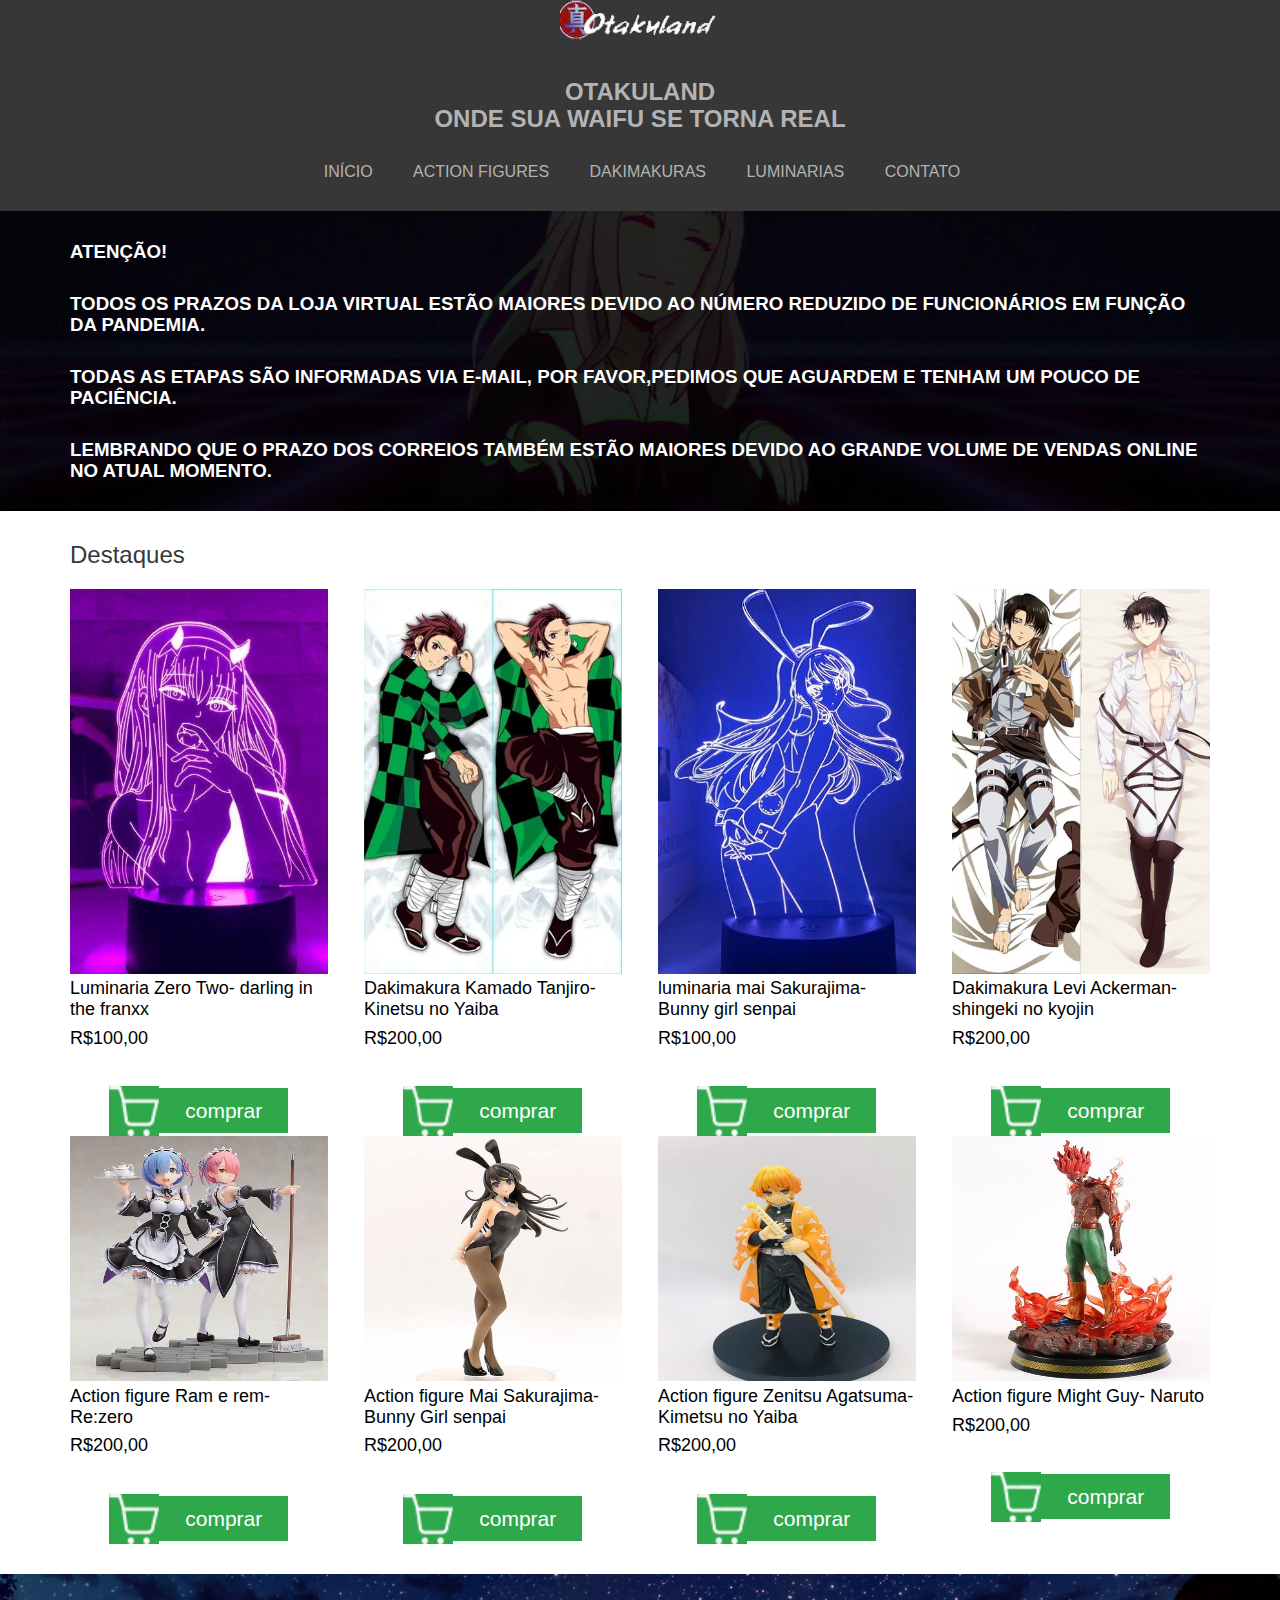
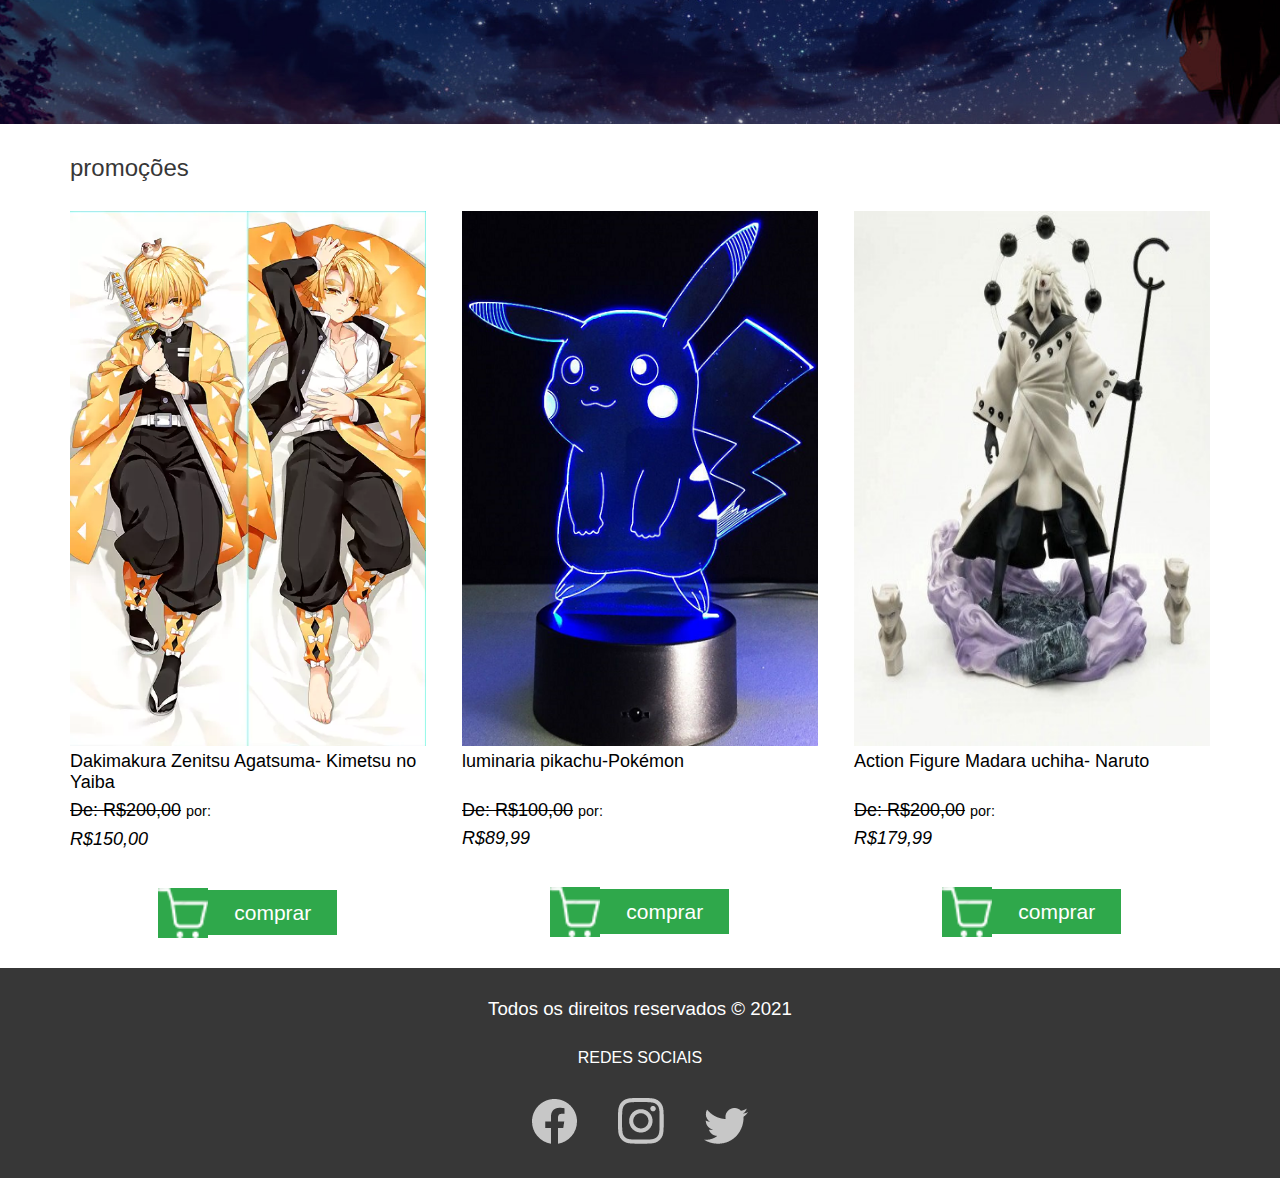
<file: index.html>
<!DOCTYPE html>
<html lang="pt-BR">
<head>
    <meta charset="UTF-8">
    <meta http-equiv="X-UA-Compatible" content="IE=edge">
    <meta name="viewport" content="width=device-width, initial-scale=1.0">
    <link rel="stylesheet" href="css/normalize.css">
    <link rel="stylesheet" href="css/style-home.css">
    <title>Document</title>
</head>
<body>
    <header> 
        <div class="container">
            <div class="col-12">
                <h1 id="logo">
                    <a href="home.html">
                        <img src="img/site/logo.png" alt="">
                    </a>
                </h1>
                <div id="slogan">
                    <h2>
                        OTAKULAND
                    </h2>
                    <h2>
                        ONDE SUA WAIFU SE TORNA REAL
                    </h2>
                </div>
                <nav>
                    <ul>
                        <li><a href="index.html" target="_blanck">INÍCIO</a></li>
                        <li><a href="action-figures.html" target="_blanck">ACTION FIGURES</a></li>
                        <li><a href="dakimakura.html" target="_blanck">DAKIMAKURAS</a></li>
                        <li><a href="luminarias.html" target="_blanck">LUMINARIAS</a></li>
                        <li><a href="contatos.html" target="_blanck">CONTATO</a></li>
                    </ul>
                </nav>        
            </div>
        </div>
    </header>

    <section id="warning">
        <div class="container">
            <div class="col-12">
                    <h3>
                        ATENÇÃO!
                    </h3>
                    <h3>
                        TODOS OS PRAZOS DA LOJA VIRTUAL ESTÃO MAIORES DEVIDO AO NÚMERO REDUZIDO DE FUNCIONÁRIOS EM FUNÇÃO DA PANDEMIA.
                    </h3>
                    <h3>
                        TODAS AS ETAPAS SÃO INFORMADAS VIA E-MAIL, POR FAVOR,PEDIMOS QUE AGUARDEM E TENHAM UM POUCO DE PACIÊNCIA.
                    </h3>
                    <h3>
                        LEMBRANDO QUE O PRAZO DOS CORREIOS TAMBÉM ESTÃO MAIORES DEVIDO AO GRANDE VOLUME DE VENDAS ONLINE NO ATUAL MOMENTO.
                    </h3>
            </div>
        </div>
    </section>

    <section id="emphasis">
        <div class="container">
            <div class="col-12">
                <h2>
                    Destaques
                </h2>
            </div>
            <div class="col-3">
                <div><img src="img/luminaria/zero.jpg" alt=""></div>
                <p class="product">
                  Luminaria Zero Two- darling in the franxx  
                </p>
                <p class="price">
                    R$100,00
                </p>
                <div class="btn">
                    <a href="#"><img class="cart" src="img/site/carrinho.png" alt=""></a>
                    <p><a href="#" class="btn-buy">comprar</a></p>
                    
                </div>
            </div>
            <div class="col-3">
                <div><img src="img/dakimakura/cp-dakimakura-tanjiro.jpg" alt=""></div>
                <p class="product">
                  Dakimakura Kamado Tanjiro- Kinetsu no Yaiba
                </p>
                <p class="price">
                    R$200,00
                </p>
                <div class="btn">
                    <a href="#"><img class="cart" src="img/site/carrinho.png" alt=""></a>
                    <p><a href="#" class="btn-buy">comprar</a></p>
                    
                </div>
            </div>
            <div class="col-3">
                <div><img src="img/luminaria/lumi-mai.jpg" alt=""></div>
                <p class="product">
                    luminaria mai Sakurajima- Bunny girl senpai
                </p>
                <p class="price">
                    R$100,00
                </p>
                <div class="btn">
                    <a href="#"><img class="cart" src="img/site/carrinho.png" alt=""></a>
                    <p><a href="#" class="btn-buy">comprar</a></p>
                    
                </div>
            </div>
            <div class="col-3 last-block">
                <div><img src="img/dakimakura/dakimakura-levi.jpg" alt=""></div>
                <p class="product">
                    Dakimakura Levi Ackerman- shingeki no kyojin 
                </p>
                <p class="price">
                    R$200,00
                </p>
                <div class="btn">
                    <a href="#"><img class="cart" src="img/site/carrinho.png" alt=""></a>
                    <p><a href="#" class="btn-buy">comprar</a></p>
                </div>
            </div>
            <section id="emphasis-2">
                <div class="col-3 rem">
                    <div><img src="img/action-figure/ram-e-rem-action-figure.jpg" alt=""></div>
                    <p class="product">
                      Action figure Ram e rem- Re:zero  
                    </p>
                    <p class="price">
                        R$200,00
                    </p>
                    <div class="btn">
                        <a href="#"><img class="cart" src="img/site/carrinho.png" alt=""></a>
                        <p><a href="#" class="btn-buy">comprar</a></p>
                        
                    </div>
                </div>
                <div class="col-3">
                    <div><img src="img/action-figure/mai-coelho-action-figure.png" alt=""></div>
                    <p class="product">
                        Action figure Mai Sakurajima- Bunny Girl senpai
                    </p>
                    <p class="price">
                        R$200,00
                    </p>
                    <div class="btn">
                        <a href="#"><img class="cart" src="img/site/carrinho.png" alt=""></a>
                        <p><a href="#" class="btn-buy">comprar</a></p>
                        
                    </div>
                </div>
                <div class="col-3">
                    <div><img src="img/action-figure/zenitsu-action-figure.jpg" alt=""></div>
                    <p class="product">
                        Action figure Zenitsu Agatsuma- Kimetsu no Yaiba
                    </p>
                    <p class="price">
                        R$200,00
                    </p>
                    <div class="btn">
                        <a href="#"><img class="cart" src="img/site/carrinho.png" alt=""></a>
                        <p><a href="#" class="btn-buy">comprar</a></p>
                        
                    </div>
                </div>
                <div class="col-3 last-block">
                    <div><img src="img/action-figure/guy-8-portao-action-figure.jpg" alt=""></div>
                    <p class="product">
                        Action figure Might Guy- Naruto
                    </p>
                    <p class="price">
                        R$200,00
                    </p>
                    <div class="btn">
                        <a href="#"><img class="cart" src="img/site/carrinho.png" alt=""></a>
                        <p><a href="#" class="btn-buy">comprar</a></p>
                    </div>
                </div>
            </section>
        </div>
    </section>

    <div id="division"></div>

    <section id="promotion">
        <div class="container">
            <div class="col-12">
                <h2>
                    promoções
                </h2>
            </div>
            <div class="col-4">
                <div><img src="img/dakimakura/cp-dakimakura-zenitsu.jpg" alt=""></div>
                <p class="product">
                    Dakimakura Zenitsu Agatsuma- Kimetsu no Yaiba
                </p>
                <p class="price"><del>De: <span>R$200,00</span></del> <small>por:</small></p>
                <p class="price"><i>R$150,00</i></p>
                <div class="btn">
                    <a href="#"><img class="cart" src="img/site/carrinho.png" alt=""></a>
                    <p><a href="#" class="btn-buy">comprar</a></p>
                    
                </div>
            </div>
            <div class="col-4 pika">
                <div><img src="img/luminaria/lumi-pikachu.png" alt=""></div>
                <p class="product">
                    luminaria pikachu-Pokémon
                </p>
                <p class="price ali"><del>De: <span>R$100,00</span></del> <small>por:</small></p>
                <p class="price"><i>R$89,99</i></p>
                <div class="btn">
                    <a href="#"><img class="cart" src="img/site/carrinho.png" alt=""></a>
                    <p><a href="#" class="btn-buy">comprar</a></p>
                </div>
            </div>
            <div class="col-4 last-block">
                <div><img src="img/action-figure/madara-sennin-action-figure.jpg" alt=""></div>
                <p class="product">
                    Action Figure Madara uchiha- Naruto
                </p>
                <p class="price ali"><del>De: <span>R$200,00</span></del> <small>por:</small></p>
                <p class="price"><i>R$179,99</i></p>
                <div class="btn">
                    <a href="#"><img class="cart" src="img/site/carrinho.png" alt=""></a>
                    <p><a href="#" class="btn-buy">comprar</a></p>
                    
                </div>
            </div>
        </div>
    </section>

    <footer>
        <div class="container">
            <div class="col-12">
                <h3>
                    Todos os direitos reservados &copy; 2021
                </h3>
                <h4>
                    REDES SOCIAIS
                </h4>
                <p>
                    <a href=""><img src="img/rede social/facebook-icon.png" alt=""></a>
                    <a href=""><img src="img/rede social/instagram-icon.png" alt=""></a>
                    <a href=""><img src="img/rede social/twitter-icon.png" alt="" id="u" ></a>
                </p>
            </div>
        </div>
    </footer>


</body>
</html>
</file>
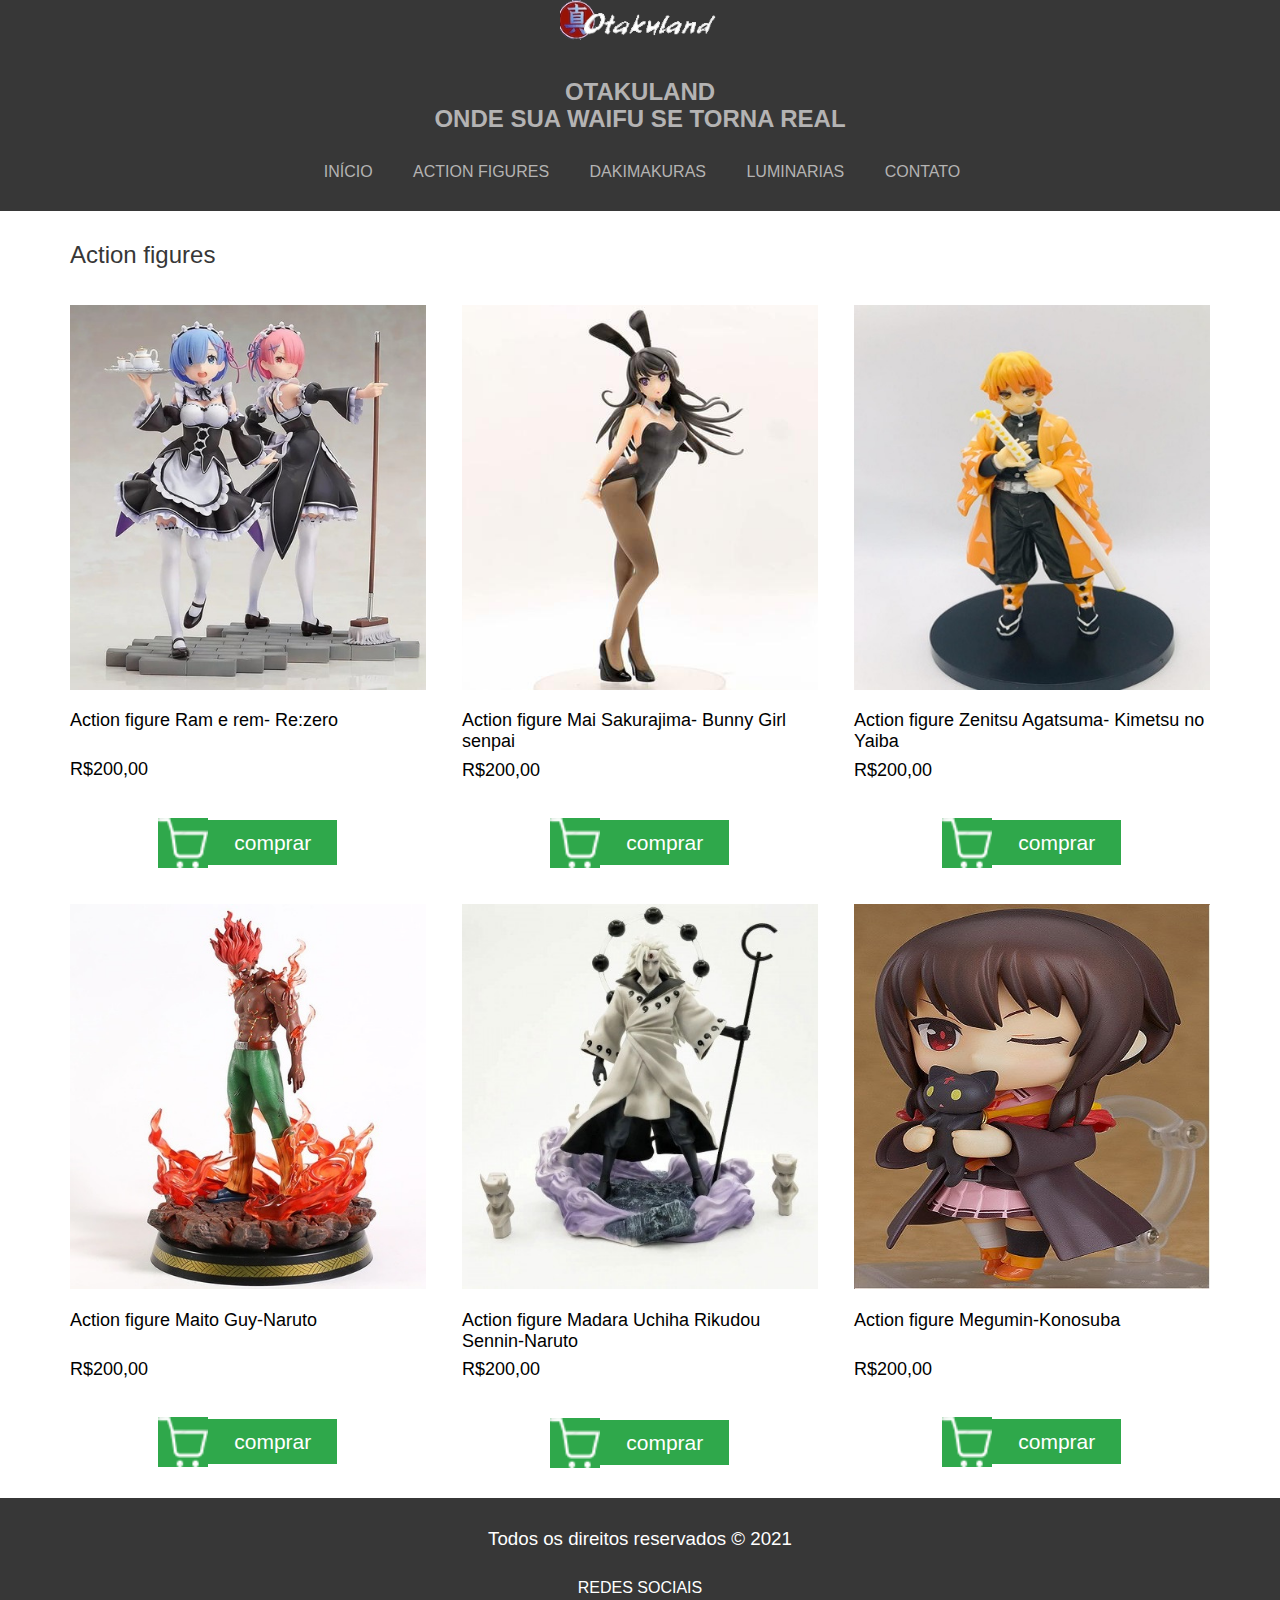
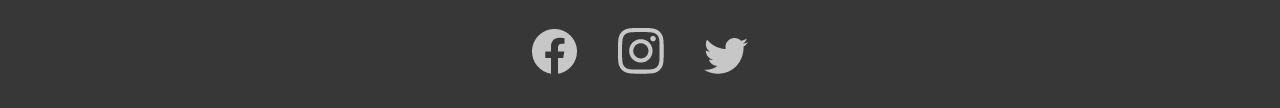
<file: action-figures.html>
<!DOCTYPE html>
<html lang="pt-BR">
<head>
    <meta charset="UTF-8">
    <meta http-equiv="X-UA-Compatible" content="IE=edge">
    <meta name="viewport" content="width=device-width, initial-scale=1.0">
    <link rel="stylesheet" href="css/normalize.css">
    <link rel="stylesheet" href="css/style-action-figures.css">
    <title>Document</title>
</head>
<body>
    <header> 
        <div class="container">
            <div class="col-12">
                <h1 id="logo">
                    <a href="home.html">
                        <img src="img/site/logo.png" alt="">
                    </a>
                </h1>
                <div id="slogan">
                    <h2>
                        OTAKULAND
                    </h2>
                    <h2>
                        ONDE SUA WAIFU SE TORNA REAL
                    </h2>
                </div>
                <nav>
                    <ul>
                        <li><a href="home.html" target="_blanck">INÍCIO</a></li>
                        <li><a href="action-figures.html" target="_blanck">ACTION FIGURES</a></li>
                        <li><a href="dakimakura.html" target="_blanck">DAKIMAKURAS</a></li>
                        <li><a href="luminarias.html" target="_blanck">LUMINARIAS</a></li>
                        <li><a href="contatos.html" target="_blanck">CONTATO</a></li>
                    </ul>
                </nav>        
            </div>
        </div>
    </header>

    <section id="action-figure">
        <div class="container">
            <div class="col-12">
                <h2>
                    Action figures
                </h2>
            </div>
            <div class="col-4 rem">
                <p><img src="img/action-figure/ram-e-rem-action-figure.jpg" alt=""></p>
                <p class="product">
                  Action figure Ram e rem- Re:zero  
                </p>
                <p class="price">
                    R$200,00
                </p>
                <div class="btn">
                    <a href="#"><img class="cart" src="img/site/carrinho.png" alt=""></a>
                    <p><a href="#" class="btn-buy">comprar</a></p>
                    
                </div>
            </div>
            <div class="col-4">
                <p><img src="img/action-figure/mai-coelho-action-figure.png" alt=""></p>
                <p class="product">
                    Action figure Mai Sakurajima- Bunny Girl senpai
                </p>
                <p class="price">
                    R$200,00
                </p>
                <div class="btn">
                    <a href="#"><img class="cart" src="img/site/carrinho.png" alt=""></a>
                    <p><a href="#" class="btn-buy">comprar</a></p>
                    
                </div>
            </div>
            <div class="col-4 last-block">
                <p><img src="img/action-figure/zenitsu-action-figure.jpg" alt=""></p>
                <p class="product">
                    Action figure Zenitsu Agatsuma- Kimetsu no Yaiba
                </p>
                <p class="price">
                    R$200,00
                </p>
                <div class="btn">
                    <a href="#"><img class="cart" src="img/site/carrinho.png" alt=""></a>
                    <p><a href="#" class="btn-buy">comprar</a></p>
                    
                </div>
            </div>
        </div>
        <section id="action-figure-2">
            <div class="container">
                <div class="col-4 guy">
                    <p><img src="img/action-figure/guy-8-portao-action-figure.jpg" alt=""></p>
                    <p class="product">
                        Action figure Maito Guy-Naruto
                    </p>
                    <p class="price">
                        R$200,00
                    </p>
                    <div class="btn">
                        <a href="#"><img class="cart" src="img/site/carrinho.png" alt=""></a>
                        <p><a href="#" class="btn-buy">comprar</a></p>
                        
                    </div>
                </div>
                <div class="col-4">
                    <p><img src="img/action-figure/madara-sennin-action-figure.jpg" alt=""></p>
                    <p class="product">
                        Action figure Madara Uchiha Rikudou Sennin-Naruto
                    </p>
                    <p class="price">
                        R$200,00
                    </p>
                    <div class="btn">
                        <a href="#"><img class="cart" src="img/site/carrinho.png" alt=""></a>
                        <p><a href="#" class="btn-buy">comprar</a></p>
                    </div>
                </div>
                <div class="col-4 megumin last-block">
                    <p><img src="img/action-figure/megumin.jpg" alt=""></p>
                    <p class="product">
                        Action figure Megumin-Konosuba
                    </p>
                    <p class="price">
                        R$200,00
                    </p>
                    <div class="btn">
                        <a href="#"><img class="cart" src="img/site/carrinho.png" alt=""></a>
                        <p><a href="#" class="btn-buy">comprar</a></p>
                    </div>
                    
                </div>
            </div>
        </section>
    </section>

    <footer>
        <div class="container">
            <div class="col-12">
                <h3>
                    Todos os direitos reservados &copy; 2021
                </h3>
                <h4>
                    REDES SOCIAIS
                </h4>
                <p>
                    <a href=""><img src="img/rede social/facebook-icon.png" alt=""></a>
                    <a href=""><img src="img/rede social/instagram-icon.png" alt=""></a>
                    <a href=""><img src="img/rede social/twitter-icon.png" alt="" id="u" ></a>
                </p>
            </div>
        </div>
    </footer>


</body>
</html>
</file>
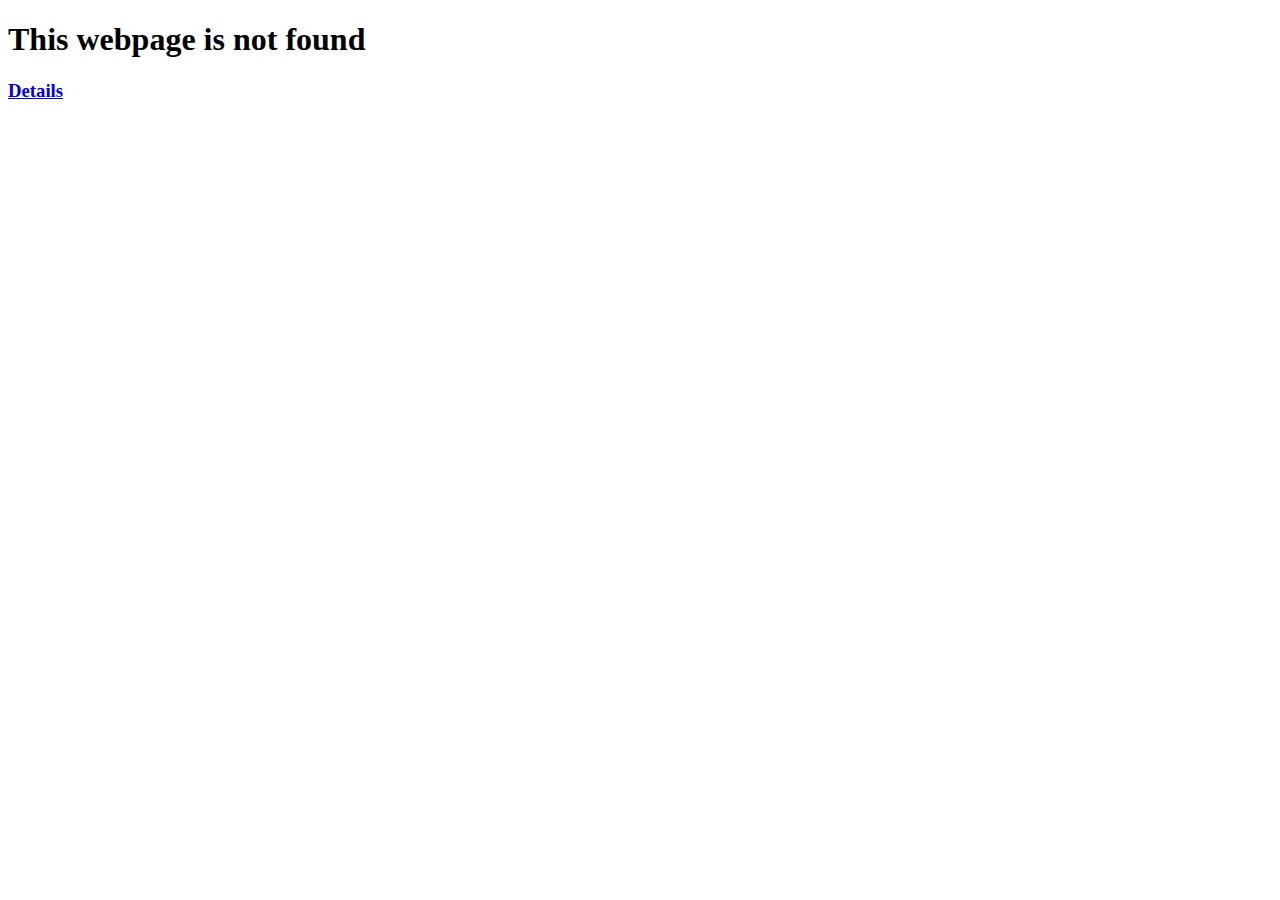
<file: contatos.html>
<!DOCTYPE html>
<html lang="en">
<head>
    <meta charset="UTF-8">
    <meta http-equiv="X-UA-Compatible" content="IE=edge">
    <meta name="viewport" content="width=device-width, initial-scale=1.0">
    <title>Document</title>
</head>
<body>
    <h1>
        This webpage is not found
    </h1>
    <h3><a href="#">Details</a></h3>
</body>
</html>
</file>
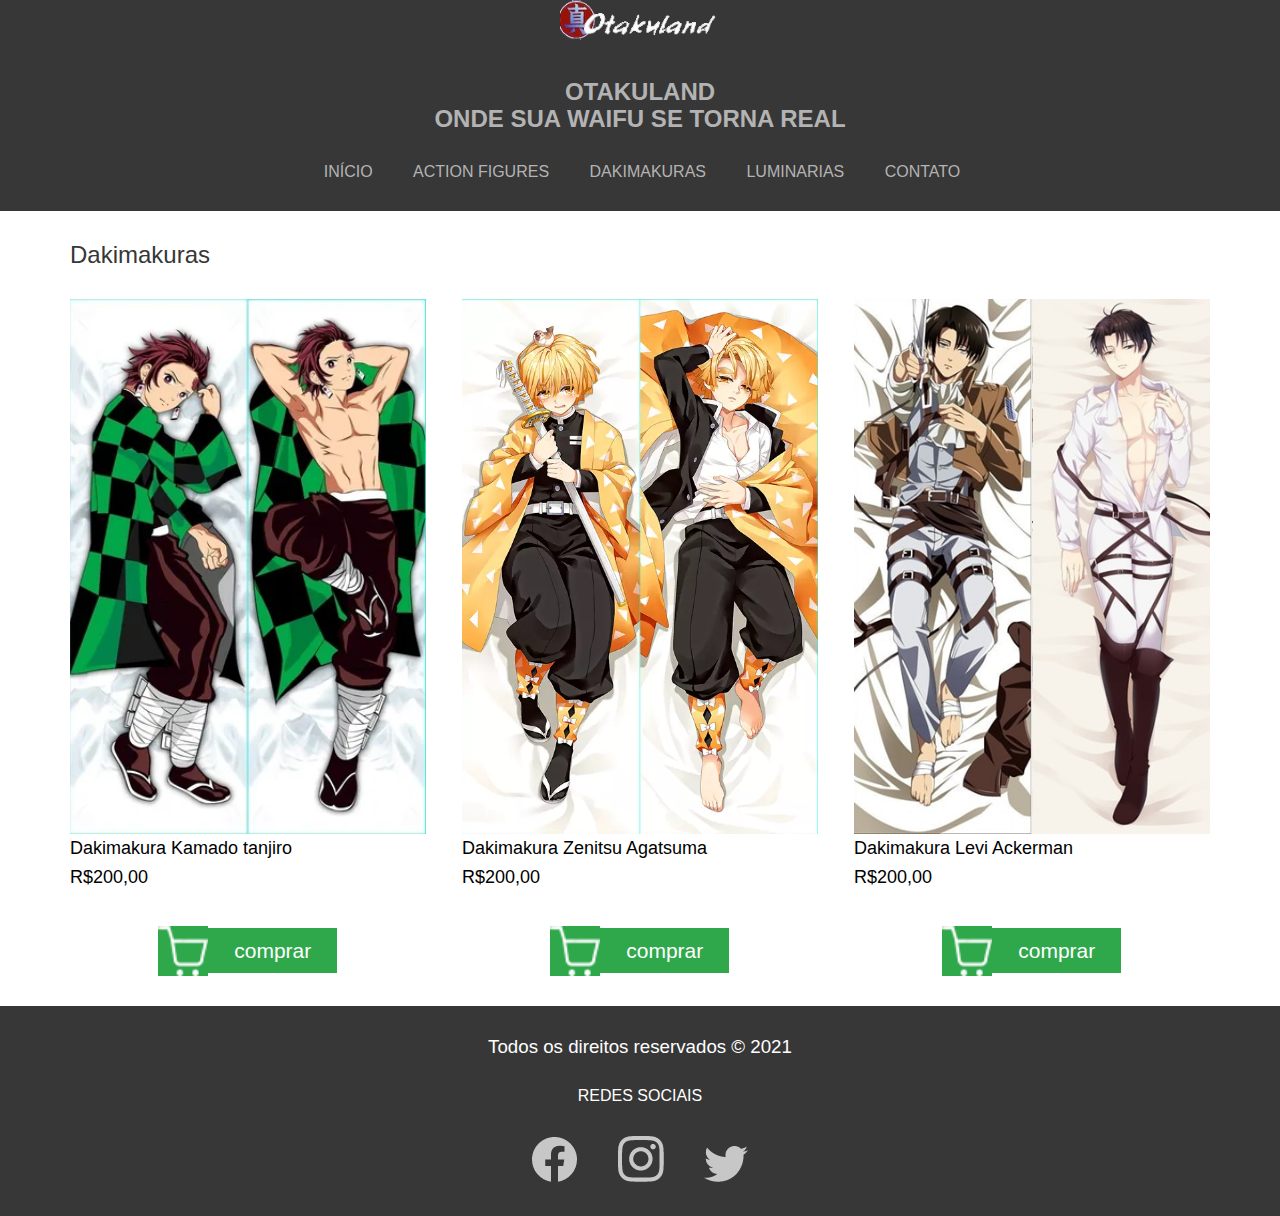
<file: dakimakura.html>
<!DOCTYPE html>
<html lang="pt-BR">
<head>
    <meta charset="UTF-8">
    <meta http-equiv="X-UA-Compatible" content="IE=edge">
    <meta name="viewport" content="width=device-width, initial-scale=1.0">
    <link rel="stylesheet" href="css/normalize.css">
    <link rel="stylesheet" href="css/style-dakimakura.css">
    <title>Document</title>
</head>
<body>
    <header> 
        <div class="container">
            <div class="col-12">
                <h1 id="logo">
                    <a href="home.html">
                        <img src="img/site/logo.png" alt="">
                    </a>
                </h1>
                <div id="slogan">
                    <h2>
                        OTAKULAND
                    </h2>
                    <h2>
                        ONDE SUA WAIFU SE TORNA REAL
                    </h2>
                </div>
                <nav>
                    <ul>
                        <li><a href="home.html" target="_blanck">INÍCIO</a></li>
                        <li><a href="action-figures.html" target="_blanck">ACTION FIGURES</a></li>
                        <li><a href="dakimakura.html" target="_blanck">DAKIMAKURAS</a></li>
                        <li><a href="luminarias.html" target="_blanck">LUMINARIAS</a></li>
                        <li><a href="contatos.html" target="_blanck">CONTATO</a></li>
                    </ul>
                </nav>        
            </div>
        </div>
    </header>

    <section id="dakimakura">
        <div class="container">
            <div class="col-12">
                <h2>
                    Dakimakuras
                </h2>
            </div>
            <div class="col-4">
                <img src="img/dakimakura/cp-dakimakura-tanjiro.jpg" alt="dakimakura tanjiro">
                <p class="product">
                    Dakimakura Kamado tanjiro
                </p>
                <p class="price">
                    R$200,00
                </p>
                <div class="btn">
                    <a href="#"><img class="cart" src="img/site/carrinho.png" alt=""></a>
                    <p><a href="#" class="btn-buy">comprar</a></p>
                </div>
            </div>

            <div class="col-4">
                <img src="img/dakimakura/cp-dakimakura-zenitsu.jpg" alt="dakimakura tanjiro">
                <p class="product">
                    Dakimakura Zenitsu Agatsuma
                </p>
                <p class="price">
                    R$200,00
                </p>
                <div class="btn">
                    <a href="#"><img class="cart" src="img/site/carrinho.png" alt=""></a>
                    <p><a href="#" class="btn-buy">comprar</a></p>
                </div>
            </div>

            <div class="col-4 last-block">
                <img src="img/dakimakura/dakimakura-levi.jpg" alt="dakimakura tanjiro">
                <p class="product">
                    Dakimakura Levi Ackerman
                </p>
                <p class="price">
                    R$200,00
                </p>
                <div class="btn">
                    <a href="#"><img class="cart" src="img/site/carrinho.png" alt=""></a>
                    <p><a href="#" class="btn-buy">comprar</a></p>
                </div>
            </div>
        </div>
    </section>

    <footer>
        <div class="container">
            <div class="col-12">
                <h3>
                    Todos os direitos reservados &copy; 2021
                </h3>
                <h4>
                    REDES SOCIAIS
                </h4>
                <p>
                    <a href=""><img src="img/rede social/facebook-icon.png" alt=""></a>
                    <a href=""><img src="img/rede social/instagram-icon.png" alt=""></a>
                    <a href=""><img src="img/rede social/twitter-icon.png" alt="" id="u" ></a>
                </p>
            </div>
        </div>
    </footer>

</body>
</file>
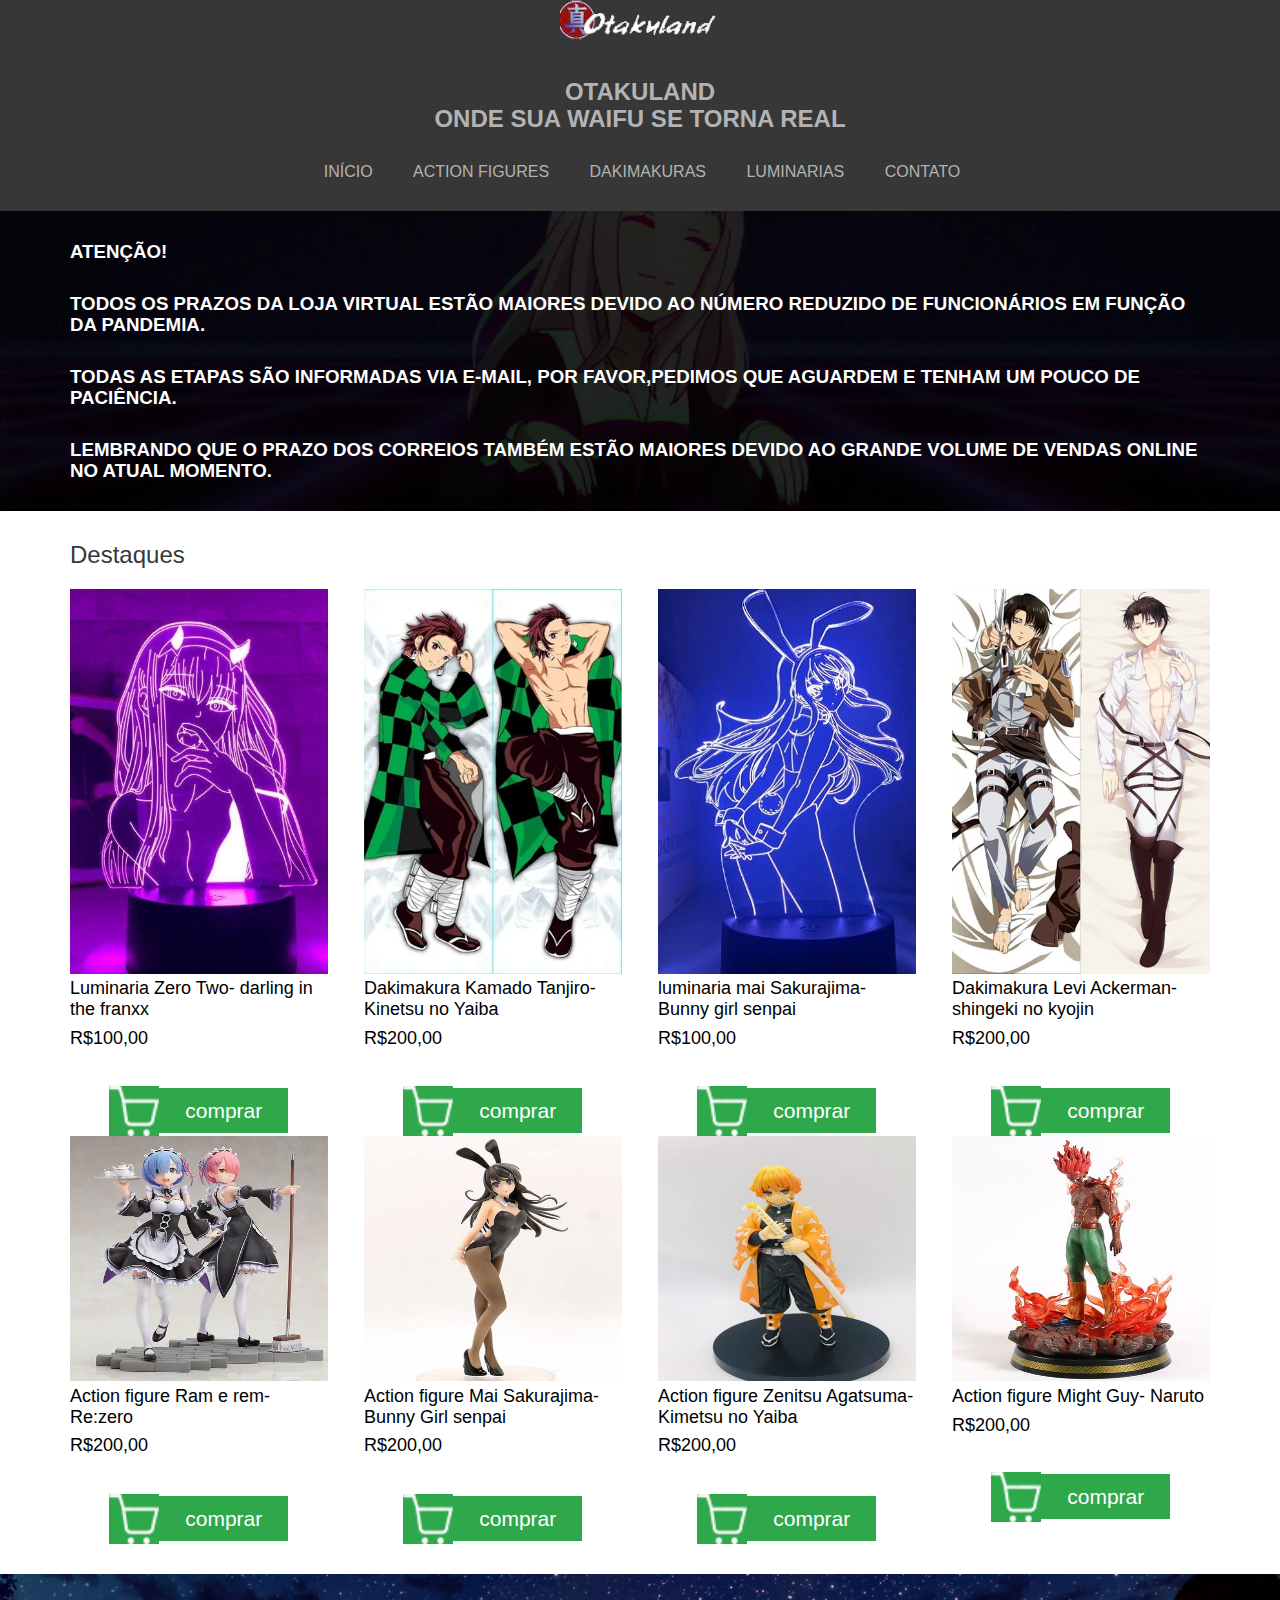
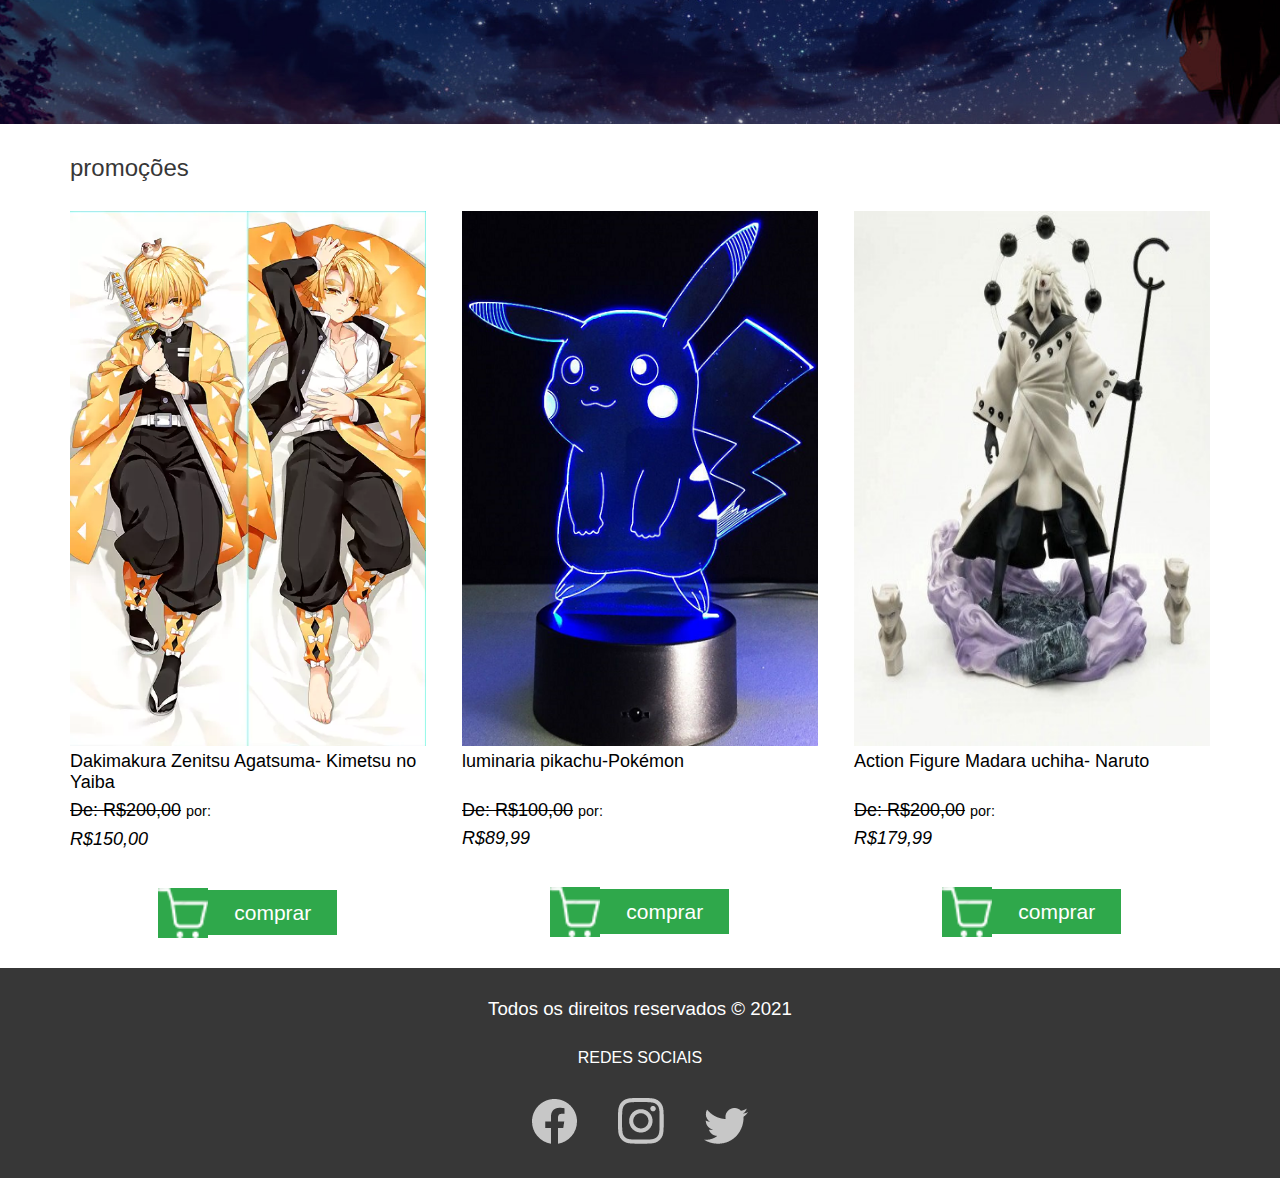
<file: home.html>
<!DOCTYPE html>
<html lang="pt-BR">
<head>
    <meta charset="UTF-8">
    <meta http-equiv="X-UA-Compatible" content="IE=edge">
    <meta name="viewport" content="width=device-width, initial-scale=1.0">
    <link rel="stylesheet" href="css/normalize.css">
    <link rel="stylesheet" href="css/style-home.css">
    <title>Document</title>
</head>
<body>
    <header> 
        <div class="container">
            <div class="col-12">
                <h1 id="logo">
                    <a href="home.html">
                        <img src="img/site/logo.png" alt="">
                    </a>
                </h1>
                <div id="slogan">
                    <h2>
                        OTAKULAND
                    </h2>
                    <h2>
                        ONDE SUA WAIFU SE TORNA REAL
                    </h2>
                </div>
                <nav>
                    <ul>
                        <li><a href="home.html" target="_blanck">INÍCIO</a></li>
                        <li><a href="action-figures.html" target="_blanck">ACTION FIGURES</a></li>
                        <li><a href="dakimakura.html" target="_blanck">DAKIMAKURAS</a></li>
                        <li><a href="luminarias.html" target="_blanck">LUMINARIAS</a></li>
                        <li><a href="contatos.html" target="_blanck">CONTATO</a></li>
                    </ul>
                </nav>        
            </div>
        </div>
    </header>

    <section id="warning">
        <div class="container">
            <div class="col-12">
                    <h3>
                        ATENÇÃO!
                    </h3>
                    <h3>
                        TODOS OS PRAZOS DA LOJA VIRTUAL ESTÃO MAIORES DEVIDO AO NÚMERO REDUZIDO DE FUNCIONÁRIOS EM FUNÇÃO DA PANDEMIA.
                    </h3>
                    <h3>
                        TODAS AS ETAPAS SÃO INFORMADAS VIA E-MAIL, POR FAVOR,PEDIMOS QUE AGUARDEM E TENHAM UM POUCO DE PACIÊNCIA.
                    </h3>
                    <h3>
                        LEMBRANDO QUE O PRAZO DOS CORREIOS TAMBÉM ESTÃO MAIORES DEVIDO AO GRANDE VOLUME DE VENDAS ONLINE NO ATUAL MOMENTO.
                    </h3>
            </div>
        </div>
    </section>

    <section id="emphasis">
        <div class="container">
            <div class="col-12">
                <h2>
                    Destaques
                </h2>
            </div>
            <div class="col-3">
                <div><img src="img/luminaria/zero.jpg" alt=""></div>
                <p class="product">
                  Luminaria Zero Two- darling in the franxx  
                </p>
                <p class="price">
                    R$100,00
                </p>
                <div class="btn">
                    <a href="#"><img class="cart" src="img/site/carrinho.png" alt=""></a>
                    <p><a href="#" class="btn-buy">comprar</a></p>
                    
                </div>
            </div>
            <div class="col-3">
                <div><img src="img/dakimakura/cp-dakimakura-tanjiro.jpg" alt=""></div>
                <p class="product">
                  Dakimakura Kamado Tanjiro- Kinetsu no Yaiba
                </p>
                <p class="price">
                    R$200,00
                </p>
                <div class="btn">
                    <a href="#"><img class="cart" src="img/site/carrinho.png" alt=""></a>
                    <p><a href="#" class="btn-buy">comprar</a></p>
                    
                </div>
            </div>
            <div class="col-3">
                <div><img src="img/luminaria/lumi-mai.jpg" alt=""></div>
                <p class="product">
                    luminaria mai Sakurajima- Bunny girl senpai
                </p>
                <p class="price">
                    R$100,00
                </p>
                <div class="btn">
                    <a href="#"><img class="cart" src="img/site/carrinho.png" alt=""></a>
                    <p><a href="#" class="btn-buy">comprar</a></p>
                    
                </div>
            </div>
            <div class="col-3 last-block">
                <div><img src="img/dakimakura/dakimakura-levi.jpg" alt=""></div>
                <p class="product">
                    Dakimakura Levi Ackerman- shingeki no kyojin 
                </p>
                <p class="price">
                    R$200,00
                </p>
                <div class="btn">
                    <a href="#"><img class="cart" src="img/site/carrinho.png" alt=""></a>
                    <p><a href="#" class="btn-buy">comprar</a></p>
                </div>
            </div>
            <section id="emphasis-2">
                <div class="col-3 rem">
                    <div><img src="img/action-figure/ram-e-rem-action-figure.jpg" alt=""></div>
                    <p class="product">
                      Action figure Ram e rem- Re:zero  
                    </p>
                    <p class="price">
                        R$200,00
                    </p>
                    <div class="btn">
                        <a href="#"><img class="cart" src="img/site/carrinho.png" alt=""></a>
                        <p><a href="#" class="btn-buy">comprar</a></p>
                        
                    </div>
                </div>
                <div class="col-3">
                    <div><img src="img/action-figure/mai-coelho-action-figure.png" alt=""></div>
                    <p class="product">
                        Action figure Mai Sakurajima- Bunny Girl senpai
                    </p>
                    <p class="price">
                        R$200,00
                    </p>
                    <div class="btn">
                        <a href="#"><img class="cart" src="img/site/carrinho.png" alt=""></a>
                        <p><a href="#" class="btn-buy">comprar</a></p>
                        
                    </div>
                </div>
                <div class="col-3">
                    <div><img src="img/action-figure/zenitsu-action-figure.jpg" alt=""></div>
                    <p class="product">
                        Action figure Zenitsu Agatsuma- Kimetsu no Yaiba
                    </p>
                    <p class="price">
                        R$200,00
                    </p>
                    <div class="btn">
                        <a href="#"><img class="cart" src="img/site/carrinho.png" alt=""></a>
                        <p><a href="#" class="btn-buy">comprar</a></p>
                        
                    </div>
                </div>
                <div class="col-3 last-block">
                    <div><img src="img/action-figure/guy-8-portao-action-figure.jpg" alt=""></div>
                    <p class="product">
                        Action figure Might Guy- Naruto
                    </p>
                    <p class="price">
                        R$200,00
                    </p>
                    <div class="btn">
                        <a href="#"><img class="cart" src="img/site/carrinho.png" alt=""></a>
                        <p><a href="#" class="btn-buy">comprar</a></p>
                    </div>
                </div>
            </section>
        </div>
    </section>

    <div id="division"></div>

    <section id="promotion">
        <div class="container">
            <div class="col-12">
                <h2>
                    promoções
                </h2>
            </div>
            <div class="col-4">
                <div><img src="img/dakimakura/cp-dakimakura-zenitsu.jpg" alt=""></div>
                <p class="product">
                    Dakimakura Zenitsu Agatsuma- Kimetsu no Yaiba
                </p>
                <p class="price"><del>De: <span>R$200,00</span></del> <small>por:</small></p>
                <p class="price"><i>R$150,00</i></p>
                <div class="btn">
                    <a href="#"><img class="cart" src="img/site/carrinho.png" alt=""></a>
                    <p><a href="#" class="btn-buy">comprar</a></p>
                    
                </div>
            </div>
            <div class="col-4 pika">
                <div><img src="img/luminaria/lumi-pikachu.png" alt=""></div>
                <p class="product">
                    luminaria pikachu-Pokémon
                </p>
                <p class="price ali"><del>De: <span>R$100,00</span></del> <small>por:</small></p>
                <p class="price"><i>R$89,99</i></p>
                <div class="btn">
                    <a href="#"><img class="cart" src="img/site/carrinho.png" alt=""></a>
                    <p><a href="#" class="btn-buy">comprar</a></p>
                </div>
            </div>
            <div class="col-4 last-block">
                <div><img src="img/action-figure/madara-sennin-action-figure.jpg" alt=""></div>
                <p class="product">
                    Action Figure Madara uchiha- Naruto
                </p>
                <p class="price ali"><del>De: <span>R$200,00</span></del> <small>por:</small></p>
                <p class="price"><i>R$179,99</i></p>
                <div class="btn">
                    <a href="#"><img class="cart" src="img/site/carrinho.png" alt=""></a>
                    <p><a href="#" class="btn-buy">comprar</a></p>
                    
                </div>
            </div>
        </div>
    </section>

    <footer>
        <div class="container">
            <div class="col-12">
                <h3>
                    Todos os direitos reservados &copy; 2021
                </h3>
                <h4>
                    REDES SOCIAIS
                </h4>
                <p>
                    <a href=""><img src="img/rede social/facebook-icon.png" alt=""></a>
                    <a href=""><img src="img/rede social/instagram-icon.png" alt=""></a>
                    <a href=""><img src="img/rede social/twitter-icon.png" alt="" id="u" ></a>
                </p>
            </div>
        </div>
    </footer>


</body>
</html>
</file>
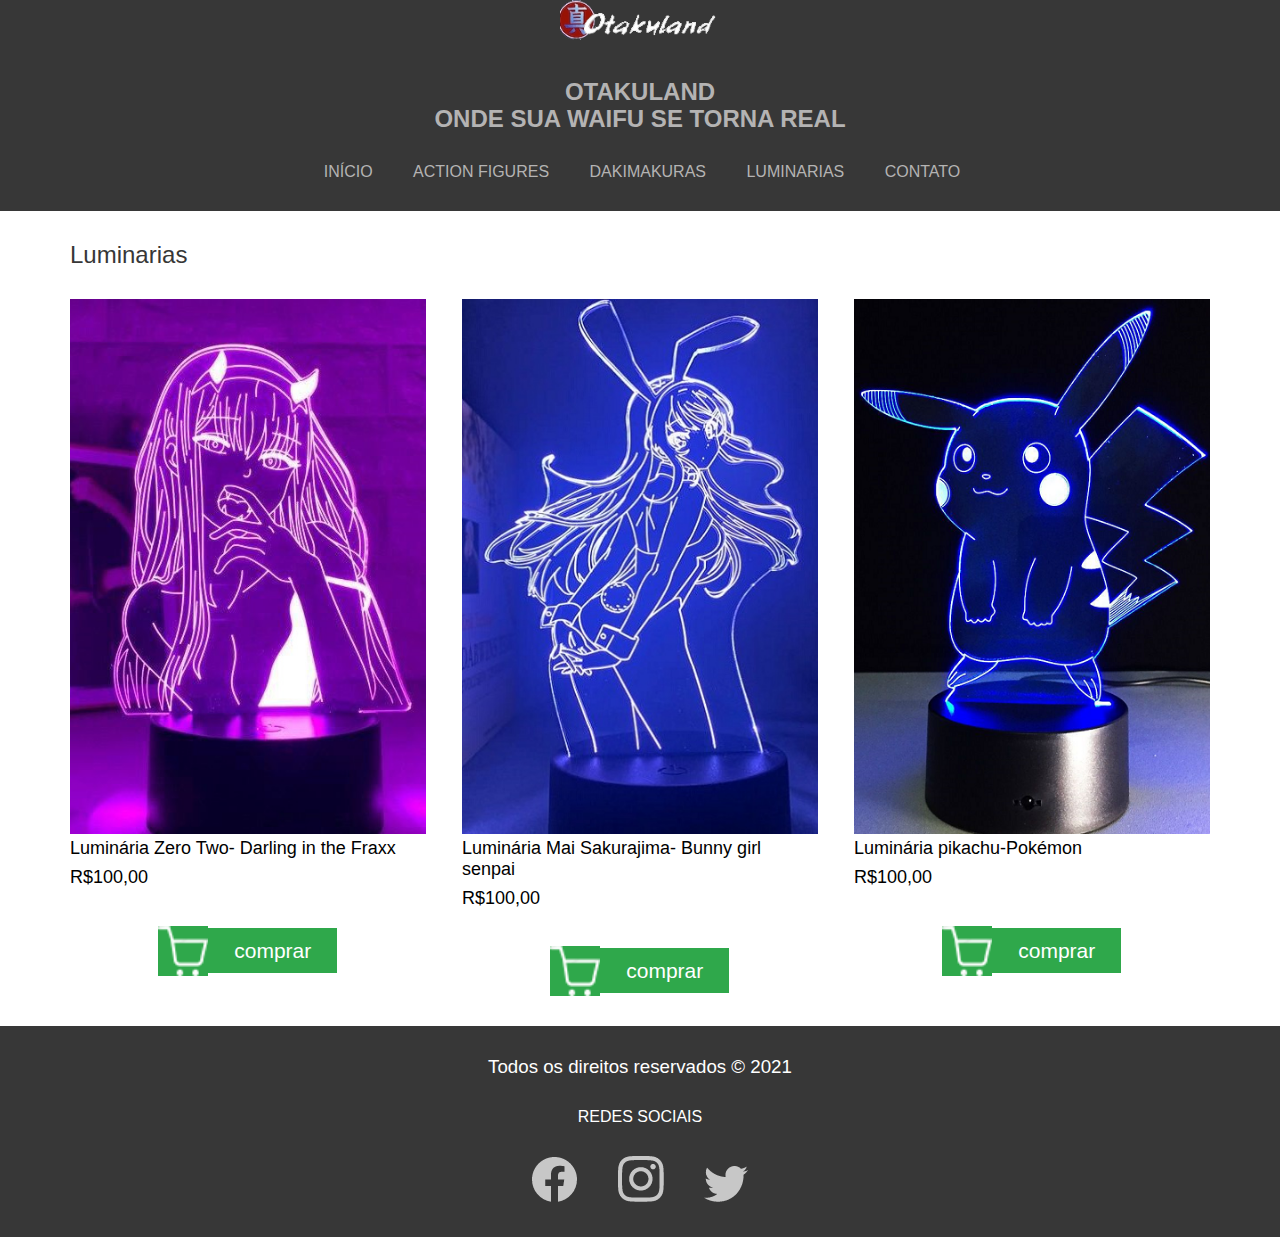
<file: luminarias.html>
<!DOCTYPE html>
<html lang="pt-BR">
<head>
    <meta charset="UTF-8">
    <meta http-equiv="X-UA-Compatible" content="IE=edge">
    <meta name="viewport" content="width=device-width, initial-scale=1.0">
    <link rel="stylesheet" href="css/normalize.css">
    <link rel="stylesheet" href="css/style-luminarias.css">
    <title>Document</title>
</head>
<body>
    <header> 
        <div class="container">
            <div class="col-12">
                <h1 id="logo">
                    <a href="home.html">
                        <img src="img/site/logo.png" alt="">
                    </a>
                </h1>
                <div id="slogan">
                    <h2>
                        OTAKULAND
                    </h2>
                    <h2>
                        ONDE SUA WAIFU SE TORNA REAL
                    </h2>
                </div>
                <nav>
                    <ul>
                        <li><a href="home.html" target="_blanck">INÍCIO</a></li>
                        <li><a href="action-figures.html" target="_blanck">ACTION FIGURES</a></li>
                        <li><a href="dakimakura.html" target="_blanck">DAKIMAKURAS</a></li>
                        <li><a href="luminarias.html" target="_blanck">LUMINARIAS</a></li>
                        <li><a href="contatos.html" target="_blanck">CONTATO</a></li>
                    </ul>
                </nav>        
            </div>
        </div>
    </header>

    <section id="luminarias">
        <div class="container">
            <div class="col-12">
                <h2>
                    Luminarias
                </h2>
            </div>
            <div class="col-4">
                <img src="img/luminaria/zero.jpg" alt="dakimakura tanjiro">
                <p class="product">
                    Luminária Zero Two- Darling in the Fraxx                </p>
                <p class="price">
                    R$100,00
                </p>
                <div class="btn">
                    <a href="#"><img class="cart" src="img/site/carrinho.png" alt=""></a>
                    <p><a href="#" class="btn-buy">comprar</a></p>
                </div>
            </div>

            <div class="col-4">
                <img src="img/luminaria/lumi-mai.jpg" alt="dakimakura tanjiro">
                <p class="product">
                    Luminária Mai Sakurajima- Bunny girl senpai
                </p>
                <p class="price">
                    R$100,00
                </p>
                <div class="btn">
                    <a href="#"><img class="cart" src="img/site/carrinho.png" alt=""></a>
                    <p><a href="#" class="btn-buy">comprar</a></p>
                </div>
            </div>

            <div class="col-4 last-block">
                <img src="img/luminaria/lumi-pikachu.png" alt="dakimakura tanjiro">
                <p class="product">
                    Luminária pikachu-Pokémon
                </p>
                <p class="price">
                    R$100,00
                </p>
                <div class="btn">
                    <a href="#"><img class="cart" src="img/site/carrinho.png" alt=""></a>
                    <p><a href="#" class="btn-buy">comprar</a></p>
                </div>
            </div>
        </div>
    </section>

    <footer>
        <div class="container">
            <div class="col-12">
                <h3>
                    Todos os direitos reservados &copy; 2021
                </h3>
                <h4>
                    REDES SOCIAIS
                </h4>
                <p>
                    <a href=""><img src="img/rede social/facebook-icon.png" alt=""></a>
                    <a href=""><img src="img/rede social/instagram-icon.png" alt=""></a>
                    <a href=""><img src="img/rede social/twitter-icon.png" alt="" id="u" ></a>
                </p>
            </div>
        </div>
    </footer>

</body>
</file>
<file: css/style-home.css>
body{
    font-family: 'Segoe UI', Tahoma, Geneva, Verdana, sans-serif;
}

p.product{
    margin: 0;
    margin-bottom: 8px;
    font-size: 18px;
}

p.price{
    margin: 0;
    margin-bottom: 8px;
    font-size: 18px;
}

a.btn-buy{
    margin: 0;
    padding: 0;
    padding: 11px 26px;
    background: #2FA84B ;
    color: #ffffff;
    text-decoration: none;
}

/*SYSTEM GRID*/

.container{
    width: 1140px;
    display: block;
    margin: 0 auto;
}

div.col-1{
    width: 62px;
    display: block;
    float:left;
    margin-right: 36px;
}

div.col-2{
    width: 160px;   
    display: block;
    float:left;
    margin-right: 36px;
}

div.col-3{
    width: 258px;
    display: block;
    float:left;
    margin-right: 36px;
}

div.col-4{
    width: 356px;
    display: block;
    float:left;
    margin-right: 36px;
}

div.col-5{
    width: 454px;
    display: block;
    float:left;
    margin-right: 36px;
}

div.col-6{
    width: 552px;
    display: block;
    float:left;
    margin-right: 36px;
}

div.col-7{
    width: 650px;
    display: block;
    float:left;
    margin-right: 36px;
}

div.col-8{
    width: 748px;
    display: block;
    float:left;
    margin-right: 36px;
}

div.col-9{
    width: 846px;
    display: block;
    float:left;
    margin-right: 36px;
}

div.col-10{
    width: 944px;
    display: block;
    float:left;
    margin-right: 36px;
}

div.col-11{
    width: 1042px;
    display: block;
    float:left;
    margin-right: 36px;
}

div.col-12{
    width: 1140px;
    display: block;
    float: left;
}

div.last-block{
    margin-right: 0 !important;
}

div.last-column{
    margin-right: 0 !important;

}

/*END SYSTEM GRID*/

header{
    display: block;
    width: 100%;
    float: left;
    background: #373737 ;
}

header h1#logo{
    text-align: center;
    margin: 0;
}

header h1#logo img{
    width: 160px;
    height: 40px;
}

header div#slogan{
    margin: 0;
    margin-top: 30px ;
    margin-bottom: 30px;
}

header h2{
    text-align: center;
    margin: 0;
    color: #b4b3b3;
}
 
header nav{
    width: 100%;
    margin-bottom: 30px;
}

header nav ul{
    text-align: center;
}

header nav ul li{
    display: inline-block;
    margin-right: 36px;
}

header nav ul li a{
    text-decoration: none;
    color: #b4b3b3;
}

header nav ul li a:hover{
    color: #ffffff;
}

section#warning{
    width: 100%;
    float: left;
    display: block;
    background-image: url(../img/site/chika-aviso.jpg);
    background-position:50% 50% ;
    background-size: cover;
    background-repeat: no-repeat ;
    height: 300px;
    margin-bottom: 30px;
}

section#warning h3{
    margin-top: 30px;
    margin-bottom: 30px;
    text-align: left;
    color: #ffffff;
}

section#emphasis{
    width: 100%;
    float: left;
    display: block;
    margin-bottom: 30px ;
}

section#emphasis h2{
    margin: 0;
    margin-bottom:20px;
    font-weight: normal;
    color: #373737;
}

section#emphasis img{
    width: 100%;
    height: 385px;
}

section#emphasis div.btn{
    float:left;
    display: block;
    margin-left: 39px;
    width: 180px;
    margin-top: 30px;
}

section#emphasis div.btn img.cart{
    background: #2FA84B;
    float: left;
    height: 50px;
    width: 50.28px;
}

section#emphasis div.btn p{
    margin: 0;
    padding: 0;
    font-size:21px ;
    margin-top: 13px;
    float: left;

}

section#emphasis-2 {
    width: 100%;
    float: left;
    display: block;
}

section#emphasis-2 img{
    height: 245px;
    margin: 0;
}

section#emphasis-2 div.btn{
    float:left;
    display: block;
    margin-left: 39px;
    width: 180px;
    margin-top: 30px;
}

section#emphasis-2 div.btn img.cart{
    background: #2FA84B;
    float: left;
    height: 50px;
    width: 50.28px;
}

section#emphasis-2 div.btn p{
    margin: 0;
    padding: 0;
    font-size:21px ;
    margin-top: 13px;
    float: left;
}

section#emphasis-2 .last-block div.btn img.cart{
    background: #2FA84B;
    float: left;
    margin-top: 20px;
    height: 50px;
    width: 50.28px;
}

section#emphasis-2 .last-block div.btn p{
    margin: 0;
    padding: 0;
    font-size:21px ;
    margin-top: 33px;
    float: left;
}

div#division{
    width: 100%;
    float: left;
    display: block;
    background-image: url(../img/site/header.jpg);
    background-size: cover ;
    background-position:50% 50% ;
    background-repeat: no-repeat ;
    height: 150px;
    margin-bottom: 30px;
}

section#promotion{
    width: 100%;
    float: left;
    display: block;
    margin-bottom: 30px;
}

section#promotion h2{
    margin: 0;
    margin-bottom:30px;
    font-weight: normal;
    color: #373737;
}

section#promotion img{
    width: 100%;
    height: 534px ;
}

section#promotion div.btn{
    float:left;
    margin-left: 88px;
    width: 180px;
    margin-top: 30px;
}

section#promotion div.btn img.cart{
    background: #2FA84B;
    float: left;
    height: 50px;
    width: 50.28px;
}

section#promotion div.btn p{
    margin: 0;
    padding: 0;
    font-size:21px ;
    margin-top: 13px;
    float: left;
}

footer{
    width: 100%;
    display: block;
    float: left;
    background: #373737;
}

footer h3{
    text-align: center;
    color: #ffffff;
    font-weight: normal;
    margin-bottom: 30px ;
    margin-top: 30px;
}

footer h4{
    text-align: center;
    color: #ffffff;
    font-weight: normal;
    margin-bottom: 30px ;
}

footer p{
    text-align: center;
    margin-bottom: 30px ;
}

footer p img{
    margin-right: 36px;
}

footer p img#u{
    margin-right: 0;
}

@media (max-width: 767px){

    header nav{
        text-align: center;

    }

    header nav ul li{
        display: block;
        margin-bottom: 10px;
    }

    section#warning h3{
        font-size: 16px ;
    }

    section#warning{
        height: 384px;
    }

    section#emphasis div.btn{
    margin-left: 25%;
    }

    div#division{
        height: 100px;
    }

    section#promotion div.btn{
        margin-left: 25%;
    }

    .container{
        width: 98%;
    }

    div.col-1{
        width: 100%;
        margin-right: 0;
    }    
    
    div.col-2{
        width: 100%;
        margin-right: 0;   
    }
    
    div.col-3{
        width: 100%;
        margin-right: 0;
    }
    
    div.col-4{
        width: 100%;
        margin-right: 0;
    }
    
    div.col-5{
        width: 100%;
        margin-right: 0;
    }
    
    div.col-6{
        width: 100%;
        margin-right: 0;
    }
    
    div.col-7{
        width: 100%;
        margin-right: 0;
    }
    
    div.col-8{
        width: 100%;
        margin-right: 0;
    }
    
    div.col-9{
        width: 100%;
        margin-right: 0;
    }
    
    div.col-10{
        width: 100%;
        margin-right: 0;
    }
    
    div.col-11{
        width: 100%;
        margin-right: 0;
    }
    
    div.col-12{
        width: 100%;
        margin-right: 0;
    }

}

@media (min-width: 768px) {

    a.btn-buy{
        padding: 5px 10px;
    }

    section#emphasis img{
        width: 100%;
        height: 230px;
    }
    
    section#emphasis div.btn{
        margin-left: 10px;
        width: 133px;
        margin-top: 29px;
    }
    
    section#emphasis div.btn img.cart{
        height: 37px;
        width: 37px;
    }
    
    section#emphasis div.btn p{
        font-size:20px ;
        margin-top: 7px;
    }

    section#emphasis-2 img{
        width: 100%;
        height: 175px;
    }

    section#emphasis-2 div.btn{
        margin-left: 10px;
        width: 133px;
        margin-top: 30px;
    }
    
    section#emphasis-2 div.btn img.cart{
        height: 37px;
        width: 37px;
    }
    
    section#emphasis-2 div.btn p{
        font-size:20px ;
        margin-top: 7px;
    }

    section#emphasis-2 .rem p.price{
        margin-top: 28px;
    }


    section#emphasis-2 .rem div.btn{
        margin-left: 10px;
        width: 133px;
        margin-top: 30px;
    }

    section#emphasis-2 .last-block p.price{
        width: 133px;
        margin-top: 28px;
    }

    section#emphasis-2 .last-block div.btn{
        width: 133px;
        margin-top: 30px;
    }

    section#emphasis-2 .last-block div.btn img.cart{
        margin-top: 0;
        height: 37px;
        width: 36px;
    }
    
    section#emphasis-2 .last-block div.btn p{
        font-size:20px ;
        margin-top: 7px;
    }

    div#division{
        height: 100px;
    }

    section#promotion img{
        width: 100%;
        height: 325px;
    }
    
    section#promotion div.btn{
        margin-left: 41.5px;
        width: 133px;
    }
    section#promotion .ali{
        margin-top: 28px;
    } 


    section#promotion div.btn img.cart{
        margin-top: 0;
        height: 37px;
        width: 36px;
    }
    
    section#promotion div.btn p{
        font-size:20px ;
        margin-top: 7px;
    }

    .container{
        width: 720px;    
    }

    div.col-1{
        width: 27px;
    }    
    
    div.col-2{
        width: 90px;   
    }
    
    div.col-3{
        width: 153px;
    }
    
    div.col-4{
        width: 216px;
    }
    
    div.col-5{
        width: 279px;
    }
    
    div.col-6{
        width: 342px;
    }
    
    div.col-7{
        width: 405px;
    }
    
    div.col-8{
        width: 468px;
    }
    
    div.col-9{
        width: 531px;
    }
    
    div.col-10{
        width: 594px;
    }
    
    div.col-11{
        width: 657px;
    }
    
    div.col-12{
        width: 720px;
    }
}

@media (min-width: 992px) {   

    a.btn-buy{
        padding: 5px 10px;
    }

    section#emphasis img{
        width: 100%;
        height: 320px;
    }
    
    section#emphasis div.btn{
        margin-left: 40px;
        width: 133px;
        margin-top: 29px;
    }
    
    section#emphasis div.btn img.cart{
        height: 37px;
        width: 37px;
    }
    
    section#emphasis div.btn p{
        font-size:20px ;
        margin-top: 7px;
    }

    section#emphasis-2 img{
        width: 100%;
        height: 245px;
    }

    section#emphasis-2 div.btn{
        margin-left: 40px;
        width: 133px;
        margin-top: 30px;
    }
    
    section#emphasis-2 div.btn img.cart{
        height: 37px;
        width: 37px;
    }
    
    section#emphasis-2 div.btn p{
        font-size:20px ;
        margin-top: 7px;
    }

    section#emphasis-2 .rem p.price{
        margin-top: 28px;
    }


    section#emphasis-2 .rem div.btn{
        margin-left: 10px;
        width: 133px;
        margin-top: 30px;
    }

    section#emphasis-2 .last-block p.price{
        width: 133px;
        margin-top: 28px;
    }

    section#emphasis-2 .last-block div.btn{
        width: 133px;
        margin-top: 30px;
    }

    section#emphasis-2 .last-block div.btn img.cart{
        margin-top: 0;
        height: 37px;
        width: 36px;
    }
    
    section#emphasis-2 .last-block div.btn p{
        font-size:20px ;
        margin-top: 7px;
    }

    div#division{
        height: 100px;
    }

    section#promotion img{
        width: 100%;
        height: 445px;
    }
    
    section#promotion .last-block .ali{
        margin-top: 28px;
    } 

    section#promotion .ali{
        margin-top: 28px;
    } 


    section#promotion div.btn{
        margin-left: 81.5px;
        width: 133px;
    }

    section#promotion div.btn img.cart{
        margin-top: 0;
        height: 37px;
        width: 36px;
    }
    
    section#promotion div.btn p{
        font-size:20px ;
        margin-top: 7px;
    }

    .container{
        width: 960px;    
    }

    div.col-1{
        width: 47px;
    }    
    
    div.col-2{
        width: 130px;   
    }
    
    div.col-3{
        width: 213px;
    }
    
    div.col-4{
        width: 296px;
    }
    
    div.col-5{
        width: 379px;
    }
    
    div.col-6{
        width: 462px;
    }
    
    div.col-7{
        width: 545px;
    }
    
    div.col-8{
        width: 628px;
    }
    
    div.col-9{
        width: 711px;
    }
    
    div.col-10{
        width: 794px;
    }
    
    div.col-11{
        width: 877px;
    }
    
    div.col-12{
        width: 960px;
    }
}

@media (min-width: 1200px){

    a.btn-buy{
        margin: 0;
        padding: 0;
        padding: 11px 26px;
        background: #2FA84B ;
        color: #ffffff;
        text-decoration: none;
    }

    section#emphasis img{
        width: 100%;
        height: 385px;
    }
    
    section#emphasis div.btn{
        margin-left: 39px;
        width: 180px;
        margin-top: 30px;
    }
    
    section#emphasis div.btn img.cart{
        height: 50px;
        width: 50.28px;
    }
    
    section#emphasis div.btn p{
        font-size:21px ;
        margin-top: 13px;
        float: left;
    
    }
    
    section#emphasis-2 img{
        width: 100%;
        height: 245px;
        margin: 0;
    }
    
    section#emphasis-2 div.btn{
        margin-left: 39px;
        width: 180px;
        margin-top: 30px;
    }
    
    section#emphasis-2 .rem div.btn img.cart{
        height: 50px;
        width: 50.28px;
    }
    
    section#emphasis-2 .rem p.price{
        margin-top: 8px;
    }


    section#emphasis-2 .rem div.btn{
        margin-left: 39px;
        width: 180px;
        margin-top: 30px;
    }

    section#emphasis-2 .last-block p.price{
        width: 180px;
        margin-top: 8px;
    }

    section#emphasis-2 .last-block div.btn{
        margin-left: 39px;
        width: 180px;
        margin-top: 9px;
    }
    
    section#emphasis-2 .last-block div.btn img.cart{
        height: 50px;
        width: 50.28px;
        margin-top: 20px;
    }
    
    section#emphasis-2 .last-block div.btn p{
        font-size:21px;
        margin-top: 13px;
        margin-top: 33px ;
    }
    
    section#emphasis-2 div.btn p{
        font-size:21px ;
        margin-top: 13px;
    }
    
    div#division{
        height: 150px;
    }
    
    section#promotion img{
        width: 100%;
        height: 535px;
    }
    
    section#promotion div.btn{
        margin-left: 88px;
        width: 180px;
        margin-top: 30px;
    }
    
    section#promotion div.btn img.cart{
        height: 50px;
        width: 50.28px;
    }
    
    section#promotion div.btn p{
        font-size:21px ;
        margin-top: 13px;
    }

    .container{
        width: 1140px;
    }

    div.col-1{
        width: 62px;
    }
    
    div.col-2{
        width: 160px;   
    }
    
    div.col-3{
        width: 258px;
    }
    
    div.col-4{
        width: 356px;
    }    
    
    div.col-5{
        width: 454px;
    }
    
    div.col-6{
        width: 552px;
    }
    
    div.col-7{
        width: 650px;
    }
    
    div.col-8{
        width: 748px;
    }
    
    div.col-9{
        width: 846px;

    }
    
    div.col-10{
        width: 944px;
    }
    
    div.col-11{
        width: 1042px;
    }
    
    div.col-12{
        width: 1140px;
    }
}

@media (min-width: 1400px) {
    
    section#warning{
        height: 300px;
    }

    section#warning h3{
        margin-top: 47px;
    }


    a.btn-buy{
        padding: 11px 26px;
    }

    section#emphasis img{
        width: 100%;
        height: 455px;
    }
    
    section#emphasis div.btn{
        margin-left: 61.5px;
        width: 180px;
        margin-top: 30px;
    }
    
    section#emphasis div.btn img.cart{
        height: 50px;
        width: 50.28px;
    }
    
    section#emphasis div.btn p{
        font-size:21px;
        margin-top: 13px;
    }

    section#emphasis-2 img{
        width: 100%;
        height: 345px;
    }

    section#emphasis-2 div.btn{
        margin-left: 61.5px;
        width: 180px;
        margin-top: 29px;
    }
    
    section#emphasis-2 div.btn img.cart{
        height: 50px;
        width: 50.28px;
    }
    
    section#emphasis-2 div.btn p{
        font-size:21px;
        margin-top: 13px;
    }

    section#emphasis-2 .rem p.price{
        margin-top: 28px;
    }


    section#emphasis-2 .rem div.btn{
        margin-left: 61.5px;
        width: 180px;
        margin-top: 29px;
    }

    section#emphasis-2 .last-block p.price{
        width: 180px;
        margin-top: 28px;
    }

    section#emphasis-2 .last-block div.btn{
        margin-left: 61.5px;
        width: 180px;
        margin-top: 9px;
    }
    
    section#emphasis-2 .last-block div.btn img.cart{
        height: 50px;
        width: 50.28px;
    }
    
    section#emphasis-2 .last-block div.btn p{
        font-size:21px;
        margin-top: 13px;
        margin-top: 33px ;
    }

    div#division{
        height: 150px;
    }

    section#promotion img{
        width: 100%;
        height: 625;
    }
    
    section#promotion .last-block .ali{
        margin-top: 0;
    } 

    section#promotion .pika .ali{
        margin-top: 0;
    } 


    section#promotion div.btn{
        margin-left: 118px;
        width: 180px;
        margin-top: 29px;
    }
    
    section#promotion div.btn img.cart{
        height: 50px;
        width: 50.28px;
    }
    
    section#promotion div.btn p{
        font-size:21px;
        margin-top: 13px;
    }
    
    .container{
        width: 1320px;    
    }

    div.col-1{
        width: 77px;
    }    
    
    div.col-2{
        width: 190px;   
    }
    
    div.col-3{
        width: 303px;
    }
    
    div.col-4{
        width: 416px;
    }
    
    div.col-5{
        width: 529px;
    }
    
    div.col-6{
        width: 642px;
    }
    
    div.col-7{
        width: 775px;
    }
    
    div.col-8{
        width: 868px;
    }
    
    div.col-9{
        width: 981px;
    }
    
    div.col-10{
        width: 1094px;
    }
    
    div.col-11{
        width: 1207px;
    }
    
    div.col-12{
        width: 1320px;
    }
}
</file>
<file: css/style-action-figures.css>
body{
    font-family: 'Segoe UI', Tahoma, Geneva, Verdana, sans-serif;
}

p.product{
    margin: 0;
    margin-bottom: 8px;
    font-size: 18px;
}

p.price{
    margin: 0;
    margin-bottom: 8px;
    font-size: 18px;
}

a.btn-buy{
    margin: 0;
    padding: 0;
    padding: 11px 26px;
    background: #2FA84B ;
    color: #ffffff;
    text-decoration: none;
}

/*SYSTEM GRID*/

.container{
    width: 1140px;
    display: block;
    margin: 0 auto;
}

div.col-1{
    width: 62px;
    display: block;
    float:left;
    margin-right: 36px;
}

div.col-2{
    width: 160px;   
    display: block;
    float:left;
    margin-right: 36px;
}

div.col-3{
    width: 258px;
    display: block;
    float:left;
    margin-right: 36px;
}

div.col-4{
    width: 356px;
    display: block;
    float:left;
    margin-right: 36px;
}

div.col-5{
    width: 454px;
    display: block;
    float:left;
    margin-right: 36px;
}

div.col-6{
    width: 552px;
    display: block;
    float:left;
    margin-right: 36px;
}

div.col-7{
    width: 650px;
    display: block;
    float:left;
    margin-right: 36px;
}

div.col-8{
    width: 748px;
    display: block;
    float:left;
    margin-right: 36px;
}

div.col-9{
    width: 846px;
    display: block;
    float:left;
    margin-right: 36px;
}

div.col-10{
    width: 944px;
    display: block;
    float:left;
    margin-right: 36px;
}

div.col-11{
    width: 1042px;
    display: block;
    float:left;
    margin-right: 36px;
}

div.col-12{
    width: 1140px;
    display: block;
    float: left;
}

div.last-block{
    margin-right: 0 !important;
}

div.last-column{
    margin-right: 0 !important;

}

/*END SYSTEM GRID*/

header{
    display: block;
    width: 100%;
    float: left;
    background: #373737;
    margin-bottom: 30px;
}

header h1#logo{
    text-align: center;
    margin: 0;
}

header h1#logo img{
    width: 160px;
    height: 40px;
}

header div#slogan{
    margin: 0;
    margin-top: 30px ;
    margin-bottom: 30px;
}

header h2{
    text-align: center;
    margin: 0;
    color: #b4b3b3;
}
 
header nav{
    width: 100%;
    margin-bottom: 30px;
}

header nav ul{
    text-align: center;
}

header nav ul li{
    display: inline-block;
    margin-right: 36px;
}

header nav ul li a{
    text-decoration: none;
    color: #b4b3b3;
}

header nav ul li a:hover{
    color: #ffffff;
}

section#action-figure{
    width: 100%;
    float: left;
    display: block;
    margin-bottom: 30px ;
}

section#action-figure h2{
    margin: 0;
    margin-bottom:20px;
    font-weight: normal;
    color: #373737;
}

section#action-figure img{
    width: 100%;
    height: 385px;
}

section#action-figure .rem p.product{
    margin-bottom: 28px;
}

section#action-figure div.btn{
    float:left;
    display: block;
    margin-left: 39px;
    width: 180px;
    margin-top: 30px;
}

section#action-figure div.btn img.cart{
    background: #2FA84B;
    float: left;
    height: 50px;
    width: 50.28px;
}

section#action-figure div.btn p{
    margin: 0;
    padding: 0;
    font-size:21px ;
    margin-top: 13px;
    float: left;

}

section#action-figure-2 {
    width: 100%;
    float: left;
    display: block;
    margin-top: 20px;
}

section#action-figure-2 img{
    width: 100%;
    height: 385px;
    margin: 0;
}

section#action-figure-2 .guy p.product{
    margin-bottom: 28px;
}

section#action-figure-2 .megumin p.product{
    margin-bottom: 28px;
}

section#action-figure-2 div.btn{
    float:left;
    display: block;
    margin-left: 39px;
    width: 180px;
    margin-top: 30px;
}

section#action-figure-2 div.btn img.cart{
    background: #2FA84B;
    float: left;
    height: 50px;
    width: 50.28px;
}

section#action-figure-2 div.btn p{
    margin: 0;
    padding: 0;
    font-size:21px ;
    margin-top: 13px;
    float: left;
}

footer{
    width: 100%;
    display: block;
    float: left;
    background: #373737;
}

footer h3{
    text-align: center;
    color: #ffffff;
    font-weight: normal;
    margin-bottom: 30px ;
    margin-top: 30px;
}

footer h4{
    text-align: center;
    color: #ffffff;
    font-weight: normal;
    margin-bottom: 30px ;
}

footer p{
    text-align: center;
    margin-bottom: 30px ;
}

footer p img{
    margin-right: 36px;
}

footer p img#u{
    margin-right: 0;
}

@media (max-width: 767px){

    header nav{
        text-align: center;

    }

    header nav ul li{
        display: block;
        margin-bottom: 10px;
    }

    section#action-figure div.btn{
        margin-left: 25%;
        margin-bottom: 30px;
    }
    
    section#action-figure img{
        width: 100%;
        height: auto;
    }

    section#action-figure-2 img{
        width: 100%;
        height: auto;
    }

    section#action-figure-2 div.btn{
        margin-left: 25%;
        margin-bottom: 30px;
    }

    section#action-figure-2 .megumin div.btn{
        margin-bottom: 0;
    }

    .container{
        width: 98%;
    }

    div.col-1{
        width: 100%;
        margin-right: 0;
    }    
    
    div.col-2{
        width: 100%;
        margin-right: 0;   
    }
    
    div.col-3{
        width: 100%;
        margin-right: 0;
    }
    
    div.col-4{
        width: 100%;
        margin-right: 0;
    }
    
    div.col-5{
        width: 100%;
        margin-right: 0;
    }
    
    div.col-6{
        width: 100%;
        margin-right: 0;
    }
    
    div.col-7{
        width: 100%;
        margin-right: 0;
    }
    
    div.col-8{
        width: 100%;
        margin-right: 0;
    }
    
    div.col-9{
        width: 100%;
        margin-right: 0;
    }
    
    div.col-10{
        width: 100%;
        margin-right: 0;
    }
    
    div.col-11{
        width: 100%;
        margin-right: 0;
    }
    
    div.col-12{
        width: 100%;
        margin-right: 0;
    }

}

@media (min-width: 768px) {

    a.btn-buy{
        padding: 5px 10px;
    }

    section#action-figure img{
        width: 100%;
        height: 246px;
    }
    
    section#action-figure div.btn{
        margin-left: 41.5px;
        width: 133px;
        margin-top: 29px;
    }
    
    section#action-figure div.btn img.cart{
        height: 37px;
        width: 37px;
    }
    
    section#action-figure div.btn p{
        font-size:20px ;
        margin-top: 7px;
    }

    section#action-figure-2 img{
        width: 100%;
        height: 246px;
    }

    section#action-figure-2 div.btn{
        margin-left: 41.5px;
        width: 133px;
        margin-top: 30px;
    }
    
    section#action-figure-2 div.btn img.cart{
        height: 37px;
        width: 37px;
    }
    
    section#action-figure-2 div.btn p{
        font-size:20px ;
        margin-top: 7px;
    }

    .container{
        width: 720px;    
    }

    div.col-1{
        width: 27px;
    }    
    
    div.col-2{
        width: 90px;   
    }
    
    div.col-3{
        width: 153px;
    }
    
    div.col-4{
        width: 216px;
    }
    
    div.col-5{
        width: 279px;
    }
    
    div.col-6{
        width: 342px;
    }
    
    div.col-7{
        width: 405px;
    }
    
    div.col-8{
        width: 468px;
    }
    
    div.col-9{
        width: 531px;
    }
    
    div.col-10{
        width: 594px;
    }
    
    div.col-11{
        width: 657px;
    }
    
    div.col-12{
        width: 720px;
    }
}

@media (min-width: 992px) {   

    a.btn-buy{
        padding: 5px 10px;
    }

    section#action-figure img{
        width: 100%;
        height: 338px;
    }
    
    section#action-figure div.btn{
        margin-left: 81.5px;
        width: 133px;
        margin-top: 29px;
    }
    
    section#action-figure div.btn img.cart{
        height: 37px;
        width: 37px;
    }
    
    section#action-figure div.btn p{
        font-size:20px ;
        margin-top: 7px;
    }

    section#action-figure-2 img{
        width: 100%;
        height: 338px;
    }

    section#action-figure-2 div.btn{
        margin-left: 81.5px;
        width: 133px;
        margin-top: 30px;
    }
    
    section#action-figure-2 div.btn img.cart{
        height: 37px;
        width: 37px;
    }
    
    section#action-figure-2 div.btn p{
        font-size:20px ;
        margin-top: 7px;
    }

    .container{
        width: 960px;    
    }

    div.col-1{
        width: 47px;
    }    
    
    div.col-2{
        width: 130px;   
    }
    
    div.col-3{
        width: 213px;
    }
    
    div.col-4{
        width: 296px;
    }
    
    div.col-5{
        width: 379px;
    }
    
    div.col-6{
        width: 462px;
    }
    
    div.col-7{
        width: 545px;
    }
    
    div.col-8{
        width: 628px;
    }
    
    div.col-9{
        width: 711px;
    }
    
    div.col-10{
        width: 794px;
    }
    
    div.col-11{
        width: 877px;
    }
    
    div.col-12{
        width: 960px;
    }
}

@media (min-width: 1200px){

    a.btn-buy{
        margin: 0;
        padding: 0;
        padding: 11px 26px;
        background: #2FA84B ;
        color: #ffffff;
        text-decoration: none;
    }

    section#action-figure img{
        width: 100%;
        height: 385px;
    }
    
    section#action-figure div.btn{
        margin-left: 88px;
        width: 180px;
        margin-top: 30px;
    }
    
    section#action-figure div.btn img.cart{
        height: 50px;
        width: 50.28px;
    }
    
    section#action-figure div.btn p{
        font-size:21px ;
        margin-top: 13px;
        float: left;
    
    }
    
    section#action-figure-2 img{
        width: 100%;
        height: 385px;
        margin: 0;
    }
    
    section#action-figure-2 div.btn{
        margin-left: 88px;
        width: 180px;
        margin-top: 30px;
    }
    
    section#action-figure-2 .rem div.btn img.cart{
        height: 50px;
        width: 50.28px;
    }
    

    section#action-figure-2 div.btn p{
        font-size:21px ;
        margin-top: 13px;
    }
    

    .container{
        width: 1140px;
    }

    div.col-1{
        width: 62px;
    }
    
    div.col-2{
        width: 160px;   
    }
    
    div.col-3{
        width: 258px;
    }
    
    div.col-4{
        width: 356px;
    }    
    
    div.col-5{
        width: 454px;
    }
    
    div.col-6{
        width: 552px;
    }
    
    div.col-7{
        width: 650px;
    }
    
    div.col-8{
        width: 748px;
    }
    
    div.col-9{
        width: 846px;

    }
    
    div.col-10{
        width: 944px;
    }
    
    div.col-11{
        width: 1042px;
    }
    
    div.col-12{
        width: 1140px;
    }
}

@media (min-width: 1400px) {

    p.product{
        font-size: 21px;
    }
    p.price{
        font-size: 21px;
    }

    a.btn-buy{
        padding: 11px 26px;
    }

    section#action-figure img{
        width: 100%;
        height: 475px;
    }
    
    section#action-figure div.btn{
        margin-left: 118px;
        width: 180px;
        margin-top: 30px;
    }
    
    section#action-figure div.btn img.cart{
        height: 50px;
        width: 50.28px;
    }
    
    section#action-figure div.btn p{
        font-size:21px;
        margin-top: 13px;
    }

    section#action-figure-2 img{
        width: 100%;
        height: 475px;
    }

    section#action-figure-2 div.btn{
        margin-left: 118px;
        width: 180px;
        margin-top: 29px;
    }
    
    section#action-figure-2 div.btn img.cart{
        height: 50px;
        width: 50.28px;
    }
    
    section#action-figure-2 div.btn p{
        font-size:21px;
        margin-top: 13px;
    }
    
    .container{
        width: 1320px;    
    }

    div.col-1{
        width: 77px;
    }    
    
    div.col-2{
        width: 190px;   
    }
    
    div.col-3{
        width: 303px;
    }
    
    div.col-4{
        width: 416px;
    }
    
    div.col-5{
        width: 529px;
    }
    
    div.col-6{
        width: 642px;
    }
    
    div.col-7{
        width: 775px;
    }
    
    div.col-8{
        width: 868px;
    }
    
    div.col-9{
        width: 981px;
    }
    
    div.col-10{
        width: 1094px;
    }
    
    div.col-11{
        width: 1207px;
    }
    
    div.col-12{
        width: 1320px;
    }
}

/*  */
</file>
<file: css/style-dakimakura.css>
body{
    font-family: 'Segoe UI', Tahoma, Geneva, Verdana, sans-serif;
}

p.product{
    margin: 0;
    margin-bottom: 8px;
    font-size: 18px;
}

p.price{
    margin: 0;
    margin-bottom: 8px;
    font-size: 18px;
}

a.btn-buy{
    margin: 0;
    padding: 0;
    padding: 11px 26px;
    background: #2FA84B ;
    color: #ffffff;
    text-decoration: none;
}

/*SYSTEM GRID*/

.container{
    width: 1140px;
    display: block;
    margin: 0 auto;
}

div.col-1{
    width: 62px;
    display: block;
    float:left;
    margin-right: 36px;
}

div.col-2{
    width: 160px;   
    display: block;
    float:left;
    margin-right: 36px;
}

div.col-3{
    width: 258px;
    display: block;
    float:left;
    margin-right: 36px;
}

div.col-4{
    width: 356px;
    display: block;
    float:left;
    margin-right: 36px;
}

div.col-5{
    width: 454px;
    display: block;
    float:left;
    margin-right: 36px;
}

div.col-6{
    width: 552px;
    display: block;
    float:left;
    margin-right: 36px;
}

div.col-7{
    width: 650px;
    display: block;
    float:left;
    margin-right: 36px;
}

div.col-8{
    width: 748px;
    display: block;
    float:left;
    margin-right: 36px;
}

div.col-9{
    width: 846px;
    display: block;
    float:left;
    margin-right: 36px;
}

div.col-10{
    width: 944px;
    display: block;
    float:left;
    margin-right: 36px;
}

div.col-11{
    width: 1042px;
    display: block;
    float:left;
    margin-right: 36px;
}

div.col-12{
    width: 1140px;
    display: block;
    float: left;
}

div.last-block{
    margin-right: 0 !important;
}

div.last-column{
    margin-right: 0 !important;

}

/*END SYSTEM GRID*/

header{
    display: block;
    width: 100%;
    float: left;
    background: #373737;
    margin-bottom: 30px;
}

header h1#logo{
    text-align: center;
    margin: 0;
}

header h1#logo img{
    width: 160px;
    height: 40px;
}

header div#slogan{
    margin: 0;
    margin-top: 30px ;
    margin-bottom: 30px;
}

header h2{
    text-align: center;
    margin: 0;
    color: #b4b3b3;
}
 
header nav{
    width: 100%;
    margin-bottom: 30px;
}

header nav ul{
    text-align: center;
}

header nav ul li{
    display: inline-block;
    margin-right: 36px;
}

header nav ul li a{
    text-decoration: none;
    color: #b4b3b3;
}

header nav ul li a:hover{
    color: #ffffff;
}

section#dakimakura{
    width: 100%;
    float: left;
    display: block;
    margin-bottom: 30px;
}

section#dakimakura h2{
    margin: 0;
    margin-bottom:30px;
    font-weight: normal;
    color: #373737;
}

section#dakimakura img{
    width: 100%;
    height: 534px;
}


section#dakimakura div.btn{
    float:left;
    display: block;
    margin-left: 88px;
    width: 180px;
    margin-top: 30px;
}

section#dakimakura div.btn img.cart{
    background: #2FA84B;
    float: left;
    height: 50px;
    width: 50.28px;
}

section#dakimakura div.btn p{
    margin: 0;
    padding: 0;
    font-size:21px ;
    margin-top: 13px;
    float: left;
}

footer{
    width: 100%;
    display: block;
    float: left;
    background: #373737;
}

footer h3{
    text-align: center;
    color: #ffffff;
    font-weight: normal;
    margin-bottom: 30px ;
    margin-top: 30px;
}

footer h4{
    text-align: center;
    color: #ffffff;
    font-weight: normal;
    margin-bottom: 30px ;
}

footer p{
    text-align: center;
    margin-bottom: 30px ;
}

footer p img{
    margin-right: 36px;
}

footer p img#u{
    margin-right: 0;
}

.last-block{
    margin-right: 0 !important;
}

@media (max-width: 767px){

    header nav{
        text-align: center;
    }

    header nav ul li{
        display: block;
        margin-bottom: 10px;
    }

    section#dakimakura img{
        margin-bottom: 30px ;
    }

    section#dakimakura .last-block img {
        margin-bottom: 0 ;
    }

    section#dakimakura div.btn{
    margin-left: 25%;
    }

    .container{
        width: 98%;
    }

    div.col-1{
        width: 100%;
        margin-right: 0;
    }    
    
    div.col-2{
        width: 100%;
        margin-right: 0;   
    }
    
    div.col-3{
        width: 100%;
        margin-right: 0;
    }
    
    div.col-4{
        width: 100%;
        margin-right: 0;
    }
    
    div.col-5{
        width: 100%;
        margin-right: 0;
    }
    
    div.col-6{
        width: 100%;
        margin-right: 0;
    }
    
    div.col-7{
        width: 100%;
        margin-right: 0;
    }
    
    div.col-8{
        width: 100%;
        margin-right: 0;
    }
    
    div.col-9{
        width: 100%;
        margin-right: 0;
    }
    
    div.col-10{
        width: 100%;
        margin-right: 0;
    }
    
    div.col-11{
        width: 100%;
        margin-right: 0;
    }
    
    div.col-12{
        width: 100%;
        margin-right: 0;
    }

}

@media (min-width: 768px) {

    a.btn-buy{
        padding: 5px 10px;
    }

    section#dakimakura img{
        width: 100%;
        height: 325px;
    }
    
    section#dakimakura div.btn{
        margin-left: 41.5px;
        width: 133px;
        margin-top: 29px;
    }
    
    section#dakimakura div.btn img.cart{
        height: 37px;
        width: 37px;
    }
    
    section#dakimakura div.btn p{
        font-size:20px ;
        margin-top: 7px;
    }

    .container{
        width: 720px;    
    }

    div.col-1{
        width: 27px;
    }    
    
    div.col-2{
        width: 90px;   
    }
    
    div.col-3{
        width: 153px;
    }
    
    div.col-4{
        width: 216px;
    }
    
    div.col-5{
        width: 279px;
    }
    
    div.col-6{
        width: 342px;
    }
    
    div.col-7{
        width: 405px;
    }
    
    div.col-8{
        width: 468px;
    }
    
    div.col-9{
        width: 531px;
    }
    
    div.col-10{
        width: 594px;
    }
    
    div.col-11{
        width: 657px;
    }
    
    div.col-12{
        width: 720px;
    }
}

@media (min-width: 992px) {   

    a.btn-buy{
        padding: 5px 10px;
    }

    section#dakimakura img{
        width: 100%;
        height: 445px;
    }

    section#dakimakura div.btn{
        margin-left: 81.5px;
        width: 133px;
    }

    section#dakimakura div.btn img.cart{
        margin-top: 0;
        height: 37px;
        width: 36px;
    }
    
    section#dakimakura div.btn p{
        font-size:20px ;
        margin-top: 7px;
    }

    .container{
        width: 960px;    
    }

    div.col-1{
        width: 47px;
    }    
    
    div.col-2{
        width: 130px;   
    }
    
    div.col-3{
        width: 213px;
    }
    
    div.col-4{
        width: 296px;
    }
    
    div.col-5{
        width: 379px;
    }
    
    div.col-6{
        width: 462px;
    }
    
    div.col-7{
        width: 545px;
    }
    
    div.col-8{
        width: 628px;
    }
    
    div.col-9{
        width: 711px;
    }
    
    div.col-10{
        width: 794px;
    }
    
    div.col-11{
        width: 877px;
    }
    
    div.col-12{
        width: 960px;
    }
}

@media (min-width: 1200px){

    a.btn-buy{
        margin: 0;
        padding: 0;
        padding: 11px 26px;
        background: #2FA84B ;
        color: #ffffff;
        text-decoration: none;
    }

    section#dakimakura img{
        width: 100%;
        height: 535px;
    }
    
    section#dakimakura div.btn{
        margin-left: 88px;
        width: 180px;
        margin-top: 30px;
    }
    
    section#dakimakura div.btn img.cart{
        height: 50px;
        width: 50.28px;
    }
    
    section#dakimakura div.btn p{
        font-size:21px ;
        margin-top: 13px;
    }

    .container{
        width: 1140px;
    }

    div.col-1{
        width: 62px;
    }
    
    div.col-2{
        width: 160px;   
    }
    
    div.col-3{
        width: 258px;
    }
    
    div.col-4{
        width: 356px;
    }    
    
    div.col-5{
        width: 454px;
    }
    
    div.col-6{
        width: 552px;
    }
    
    div.col-7{
        width: 650px;
    }
    
    div.col-8{
        width: 748px;
    }
    
    div.col-9{
        width: 846px;

    }
    
    div.col-10{
        width: 944px;
    }
    
    div.col-11{
        width: 1042px;
    }
    
    div.col-12{
        width: 1140px;
    }
}

@media (min-width: 1400px) {
    
    a.btn-buy{
        padding: 11px 26px;
    }

    section#dakimakura img{
        width: 100%;
        height: 625;
    }

    section#dakimakura div.btn{
        margin-left: 118px;
        width: 180px;
        margin-top: 29px;
    }
    
    section#dakimakura div.btn img.cart{
        height: 50px;
        width: 50.28px;
    }
    
    section#dakimakura div.btn p{
        font-size:21px;
        margin-top: 13px;
    }
    
    .container{
        width: 1320px;    
    }

    div.col-1{
        width: 77px;
    }    
    
    div.col-2{
        width: 190px;   
    }
    
    div.col-3{
        width: 303px;
    }
    
    div.col-4{
        width: 416px;
    }
    
    div.col-5{
        width: 529px;
    }
    
    div.col-6{
        width: 642px;
    }
    
    div.col-7{
        width: 775px;
    }
    
    div.col-8{
        width: 868px;
    }
    
    div.col-9{
        width: 981px;
    }
    
    div.col-10{
        width: 1094px;
    }
    
    div.col-11{
        width: 1207px;
    }
    
    div.col-12{
        width: 1320px;
    }
}
</file>
<file: css/style-luminarias.css>
body{
    font-family: 'Segoe UI', Tahoma, Geneva, Verdana, sans-serif;
}

p.product{
    margin: 0;
    margin-bottom: 8px;
    font-size: 18px;
}

p.price{
    margin: 0;
    margin-bottom: 8px;
    font-size: 18px;
}

a.btn-buy{
    margin: 0;
    padding: 0;
    padding: 11px 26px;
    background: #2FA84B ;
    color: #ffffff;
    text-decoration: none;
}

/*SYSTEM GRID*/

.container{
    width: 1140px;
    display: block;
    margin: 0 auto;
}

div.col-1{
    width: 62px;
    display: block;
    float:left;
    margin-right: 36px;
}

div.col-2{
    width: 160px;   
    display: block;
    float:left;
    margin-right: 36px;
}

div.col-3{
    width: 258px;
    display: block;
    float:left;
    margin-right: 36px;
}

div.col-4{
    width: 356px;
    display: block;
    float:left;
    margin-right: 36px;
}

div.col-5{
    width: 454px;
    display: block;
    float:left;
    margin-right: 36px;
}

div.col-6{
    width: 552px;
    display: block;
    float:left;
    margin-right: 36px;
}

div.col-7{
    width: 650px;
    display: block;
    float:left;
    margin-right: 36px;
}

div.col-8{
    width: 748px;
    display: block;
    float:left;
    margin-right: 36px;
}

div.col-9{
    width: 846px;
    display: block;
    float:left;
    margin-right: 36px;
}

div.col-10{
    width: 944px;
    display: block;
    float:left;
    margin-right: 36px;
}

div.col-11{
    width: 1042px;
    display: block;
    float:left;
    margin-right: 36px;
}

div.col-12{
    width: 1140px;
    display: block;
    float: left;
}

div.last-block{
    margin-right: 0 !important;
}

div.last-column{
    margin-right: 0 !important;

}

/*END SYSTEM GRID*/

header{
    display: block;
    width: 100%;
    float: left;
    background: #373737;
    margin-bottom: 30px;
}

header h1#logo{
    text-align: center;
    margin: 0;
}

header h1#logo img{
    width: 160px;
    height: 40px;
}

header div#slogan{
    margin: 0;
    margin-top: 30px ;
    margin-bottom: 30px;
}

header h2{
    text-align: center;
    margin: 0;
    color: #b4b3b3;
}
 
header nav{
    width: 100%;
    margin-bottom: 30px;
}

header nav ul{
    text-align: center;
}

header nav ul li{
    display: inline-block;
    margin-right: 36px;
}

header nav ul li a{
    text-decoration: none;
    color: #b4b3b3;
}

header nav ul li a:hover{
    color: #ffffff;
}

section#luminarias{
    width: 100%;
    float: left;
    display: block;
    margin-bottom: 30px;
}

section#luminarias h2{
    margin: 0;
    margin-bottom:30px;
    font-weight: normal;
    color: #373737;
}

section#luminarias img{
    width: 100%;
    height: 534px;
}


section#luminarias div.btn{
    float:left;
    display: block;
    margin-left: 88px;
    width: 180px;
    margin-top: 30px;
}

section#luminarias div.btn img.cart{
    background: #2FA84B;
    float: left;
    height: 50px;
    width: 50.28px;
}

section#luminarias div.btn p{
    margin: 0;
    padding: 0;
    font-size:21px ;
    margin-top: 13px;
    float: left;
}

footer{
    width: 100%;
    display: block;
    float: left;
    background: #373737;
}

footer h3{
    text-align: center;
    color: #ffffff;
    font-weight: normal;
    margin-bottom: 30px ;
    margin-top: 30px;
}

footer h4{
    text-align: center;
    color: #ffffff;
    font-weight: normal;
    margin-bottom: 30px ;
}

footer p{
    text-align: center;
    margin-bottom: 30px ;
}

footer p img{
    margin-right: 36px;
}

footer p img#u{
    margin-right: 0;
}

.last-block{
    margin-right: 0 !important;
}

@media (max-width: 767px){

    header nav{
        text-align: center;
    }

    header nav ul li{
        display: block;
        margin-bottom: 10px;
    }

    section#luminarias img{
        margin-bottom: 30px ;
    }

    section#luminarias .last-block img {
        margin-bottom: 0 ;
    }

    section#luminarias div.btn{
    margin-left: 25%;
    }

    .container{
        width: 98%;
    }

    div.col-1{
        width: 100%;
        margin-right: 0;
    }    
    
    div.col-2{
        width: 100%;
        margin-right: 0;   
    }
    
    div.col-3{
        width: 100%;
        margin-right: 0;
    }
    
    div.col-4{
        width: 100%;
        margin-right: 0;
    }
    
    div.col-5{
        width: 100%;
        margin-right: 0;
    }
    
    div.col-6{
        width: 100%;
        margin-right: 0;
    }
    
    div.col-7{
        width: 100%;
        margin-right: 0;
    }
    
    div.col-8{
        width: 100%;
        margin-right: 0;
    }
    
    div.col-9{
        width: 100%;
        margin-right: 0;
    }
    
    div.col-10{
        width: 100%;
        margin-right: 0;
    }
    
    div.col-11{
        width: 100%;
        margin-right: 0;
    }
    
    div.col-12{
        width: 100%;
        margin-right: 0;
    }

}

@media (min-width: 768px) {

    a.btn-buy{
        padding: 5px 10px;
    }

    section#luminarias img{
        width: 100%;
        height: 325px;
    }
    
    section#luminarias div.btn{
        margin-left: 41.5px;
        width: 133px;
        margin-top: 29px;
    }
    
    section#luminarias div.btn img.cart{
        height: 37px;
        width: 37px;
    }
    
    section#luminarias div.btn p{
        font-size:20px ;
        margin-top: 7px;
    }

    .container{
        width: 720px;    
    }

    div.col-1{
        width: 27px;
    }    
    
    div.col-2{
        width: 90px;   
    }
    
    div.col-3{
        width: 153px;
    }
    
    div.col-4{
        width: 216px;
    }
    
    div.col-5{
        width: 279px;
    }
    
    div.col-6{
        width: 342px;
    }
    
    div.col-7{
        width: 405px;
    }
    
    div.col-8{
        width: 468px;
    }
    
    div.col-9{
        width: 531px;
    }
    
    div.col-10{
        width: 594px;
    }
    
    div.col-11{
        width: 657px;
    }
    
    div.col-12{
        width: 720px;
    }
}

@media (min-width: 992px) {   

    a.btn-buy{
        padding: 5px 10px;
    }

    section#luminarias img{
        width: 100%;
        height: 445px;
    }

    section#luminarias div.btn{
        margin-left: 81.5px;
        width: 133px;
    }

    section#luminarias div.btn img.cart{
        margin-top: 0;
        height: 37px;
        width: 36px;
    }
    
    section#luminarias div.btn p{
        font-size:20px ;
        margin-top: 7px;
    }

    .container{
        width: 960px;    
    }

    div.col-1{
        width: 47px;
    }    
    
    div.col-2{
        width: 130px;   
    }
    
    div.col-3{
        width: 213px;
    }
    
    div.col-4{
        width: 296px;
    }
    
    div.col-5{
        width: 379px;
    }
    
    div.col-6{
        width: 462px;
    }
    
    div.col-7{
        width: 545px;
    }
    
    div.col-8{
        width: 628px;
    }
    
    div.col-9{
        width: 711px;
    }
    
    div.col-10{
        width: 794px;
    }
    
    div.col-11{
        width: 877px;
    }
    
    div.col-12{
        width: 960px;
    }
}

@media (min-width: 1200px){

    a.btn-buy{
        margin: 0;
        padding: 0;
        padding: 11px 26px;
        background: #2FA84B ;
        color: #ffffff;
        text-decoration: none;
    }

    section#luminarias img{
        width: 100%;
        height: 535px;
    }
    
    section#luminarias div.btn{
        margin-left: 88px;
        width: 180px;
        margin-top: 30px;
    }
    
    section#luminarias div.btn img.cart{
        height: 50px;
        width: 50.28px;
    }
    
    section#luminarias div.btn p{
        font-size:21px ;
        margin-top: 13px;
    }

    .container{
        width: 1140px;
    }

    div.col-1{
        width: 62px;
    }
    
    div.col-2{
        width: 160px;   
    }
    
    div.col-3{
        width: 258px;
    }
    
    div.col-4{
        width: 356px;
    }    
    
    div.col-5{
        width: 454px;
    }
    
    div.col-6{
        width: 552px;
    }
    
    div.col-7{
        width: 650px;
    }
    
    div.col-8{
        width: 748px;
    }
    
    div.col-9{
        width: 846px;

    }
    
    div.col-10{
        width: 944px;
    }
    
    div.col-11{
        width: 1042px;
    }
    
    div.col-12{
        width: 1140px;
    }
}

@media (min-width: 1400px) {
    
    a.btn-buy{
        padding: 11px 26px;
    }

    section#luminarias img{
        width: 100%;
        height: 625;
    }

    section#luminarias p.product{
        font-size:20px ;
    }

    section#luminarias p.price{
        font-size:20px ;
    }

    


    section#luminarias div.btn{
        margin-left: 118px;
        width: 180px;
        margin-top: 29px;
    }
    
    section#luminarias div.btn img.cart{
        height: 50px;
        width: 50.28px;
    }
    
    section#luminarias div.btn p{
        font-size:21px;
        margin-top: 13px;
    }
    
    .container{
        width: 1320px;    
    }

    div.col-1{
        width: 77px;
    }    
    
    div.col-2{
        width: 190px;   
    }
    
    div.col-3{
        width: 303px;
    }
    
    div.col-4{
        width: 416px;
    }
    
    div.col-5{
        width: 529px;
    }
    
    div.col-6{
        width: 642px;
    }
    
    div.col-7{
        width: 775px;
    }
    
    div.col-8{
        width: 868px;
    }
    
    div.col-9{
        width: 981px;
    }
    
    div.col-10{
        width: 1094px;
    }
    
    div.col-11{
        width: 1207px;
    }
    
    div.col-12{
        width: 1320px;
    }
}
</file>
